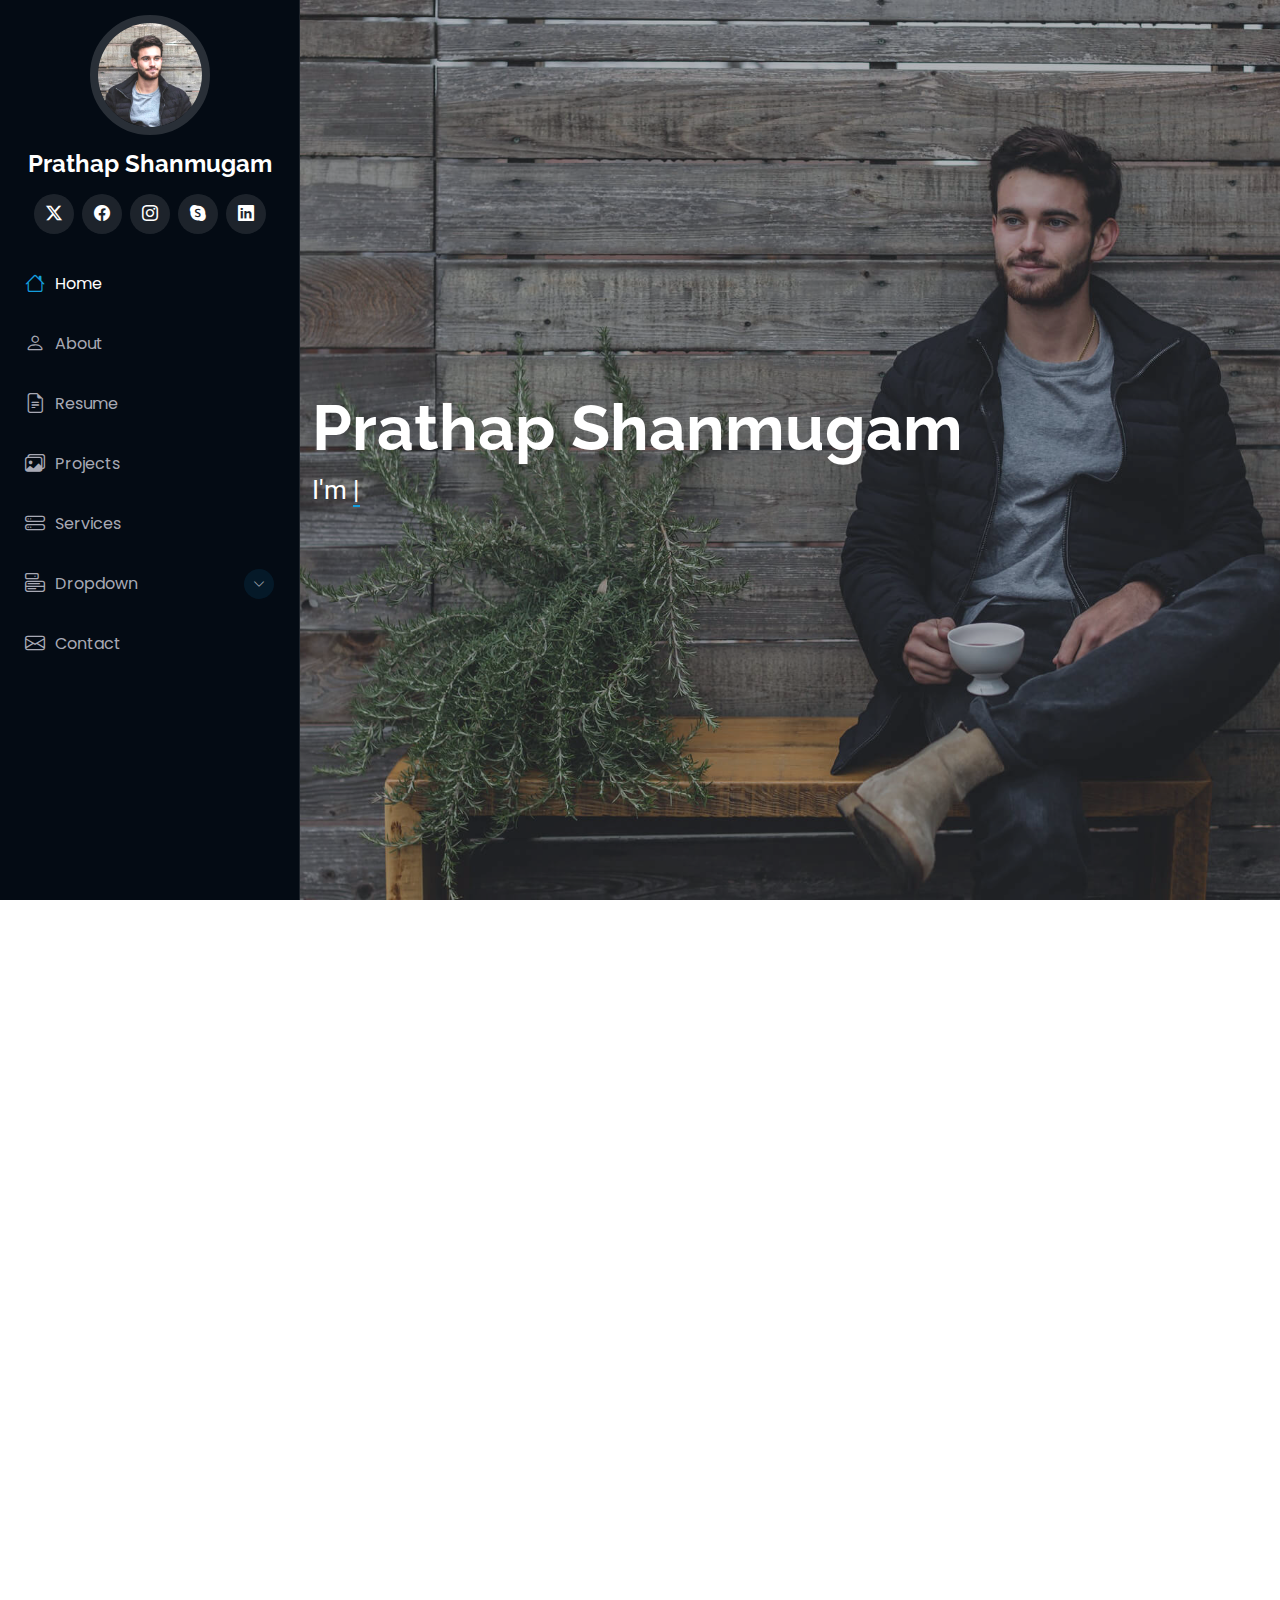
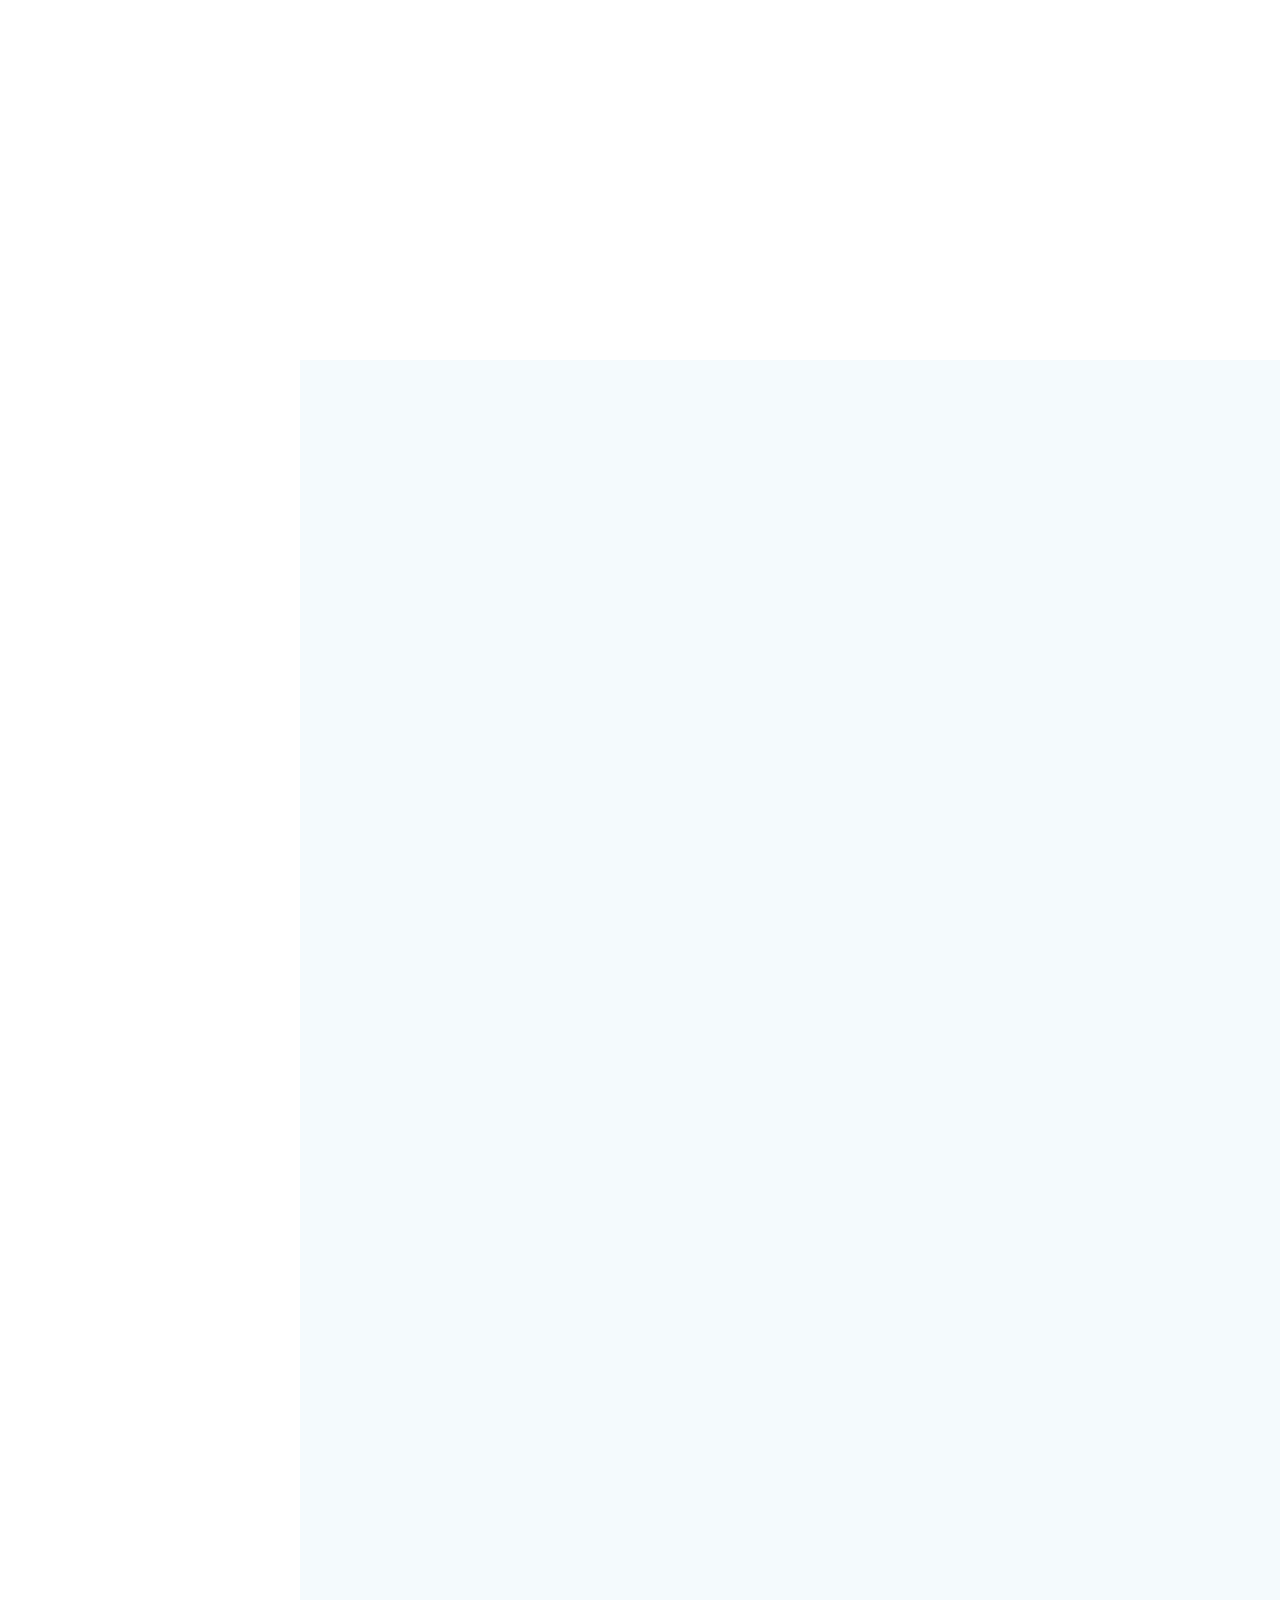
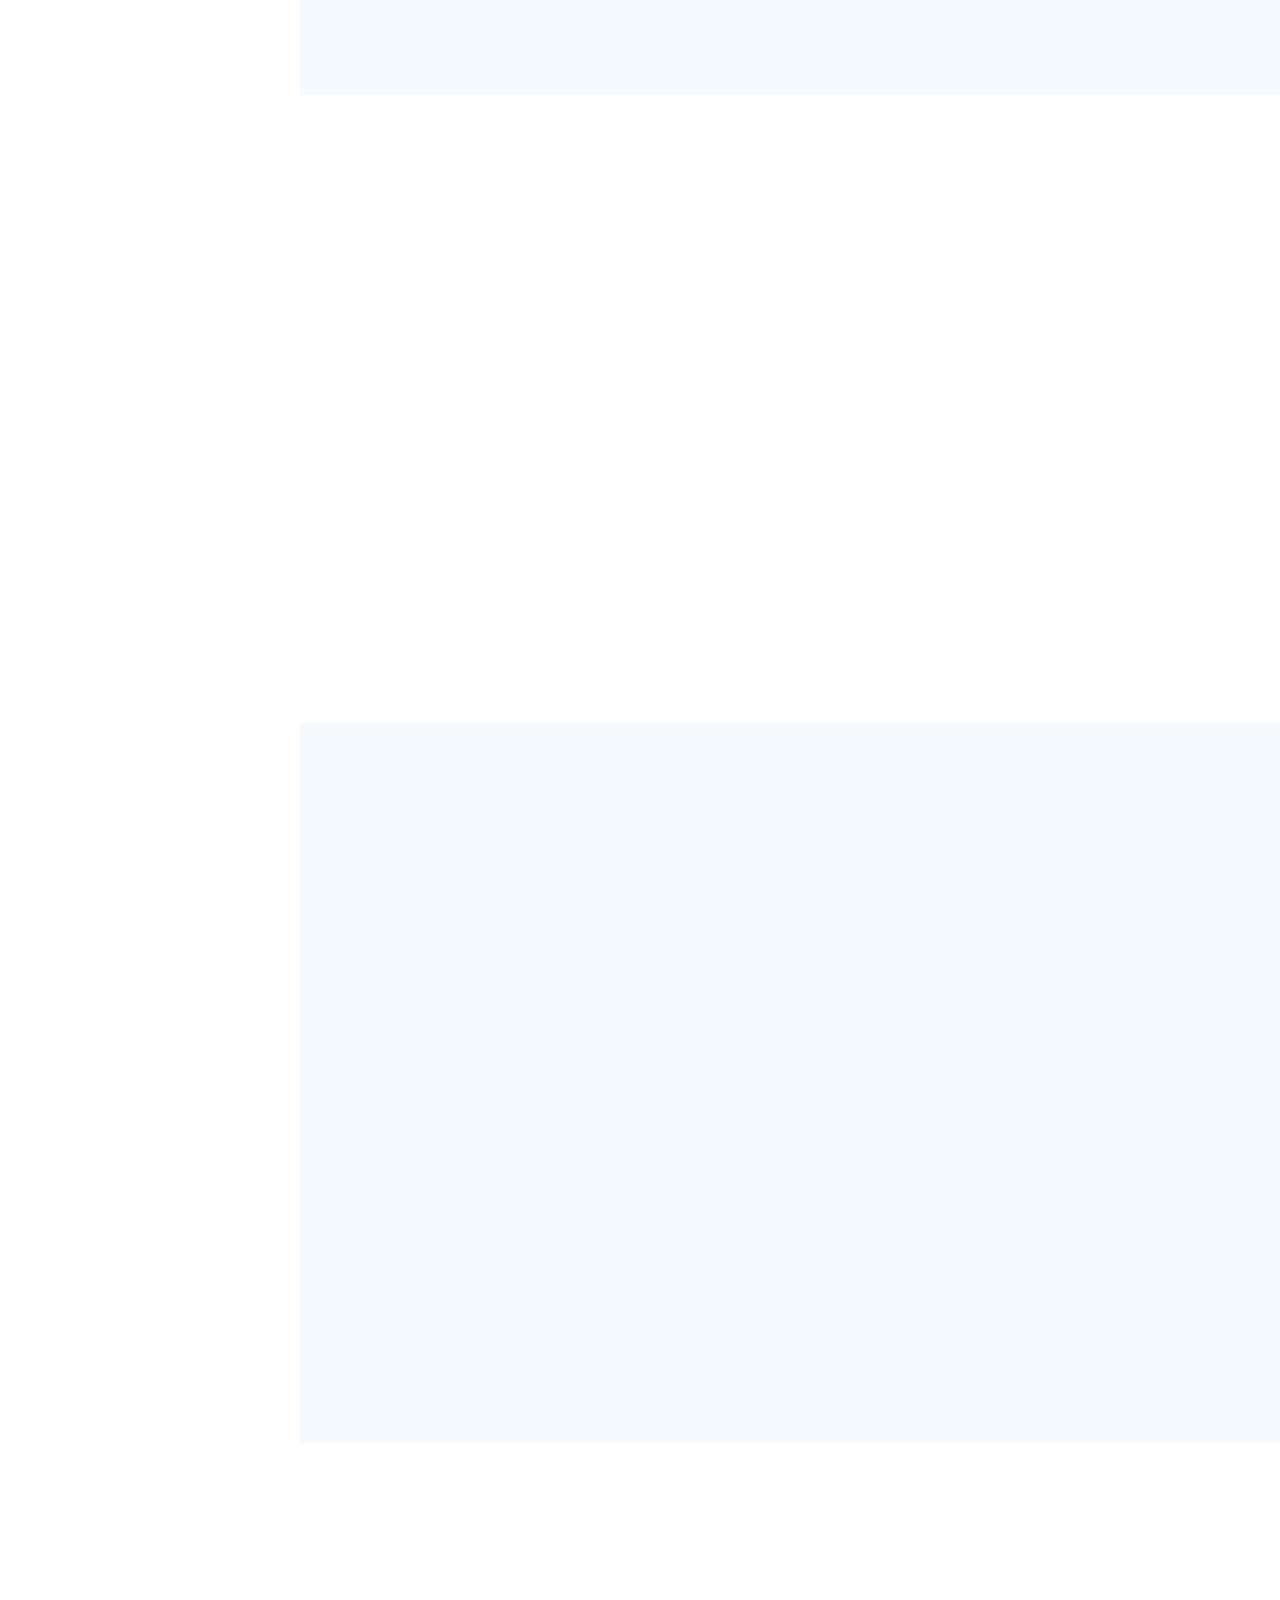
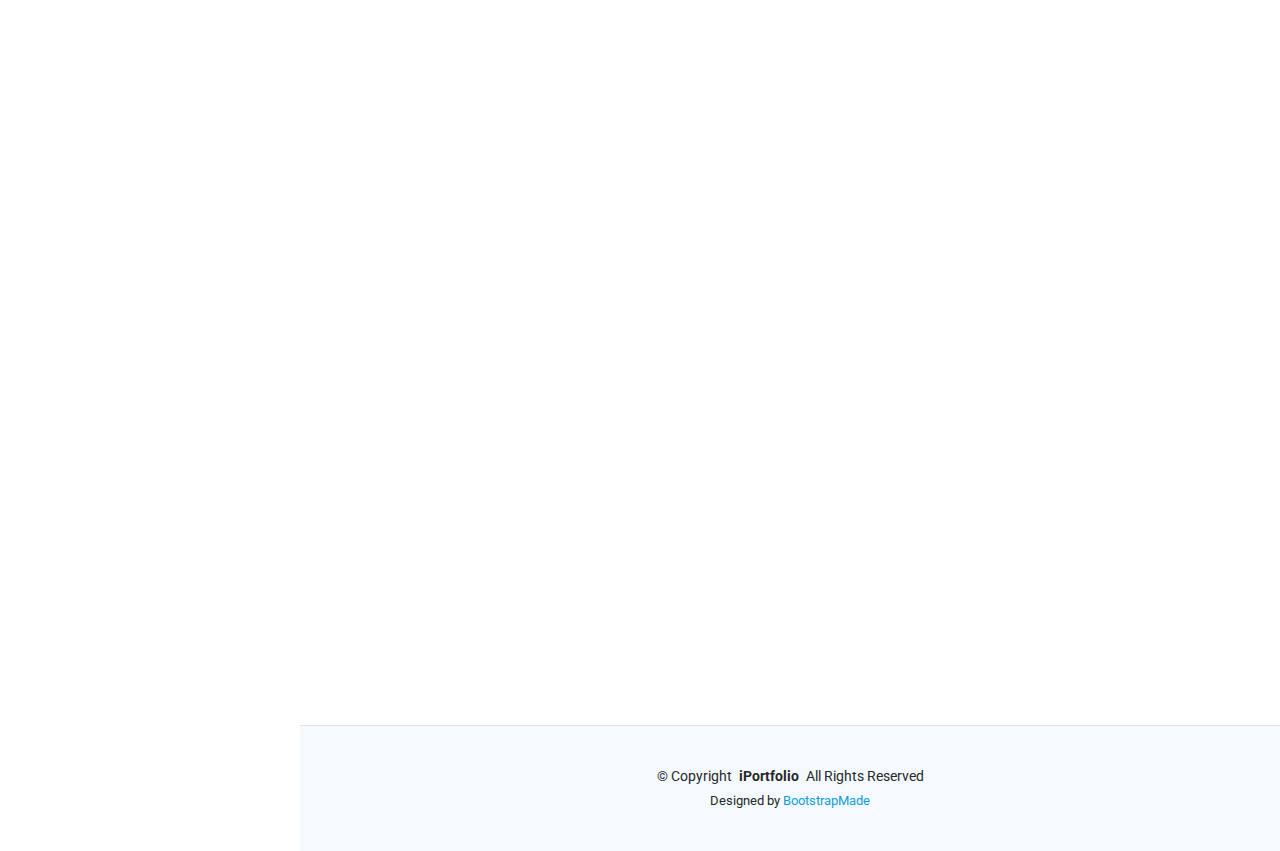
<file: index.html>
<!DOCTYPE html>
<html lang="en">

<head>
  <meta charset="utf-8">
  <meta content="width=device-width, initial-scale=1.0" name="viewport">
  <title>Pratha - iPortfolio</title>
  <meta content="" name="description">
  <meta content="" name="keywords">

  <!-- Favicons -->
  <link href="assets/img/favicon.png" rel="icon">
  <link href="assets/img/apple-touch-icon.png" rel="apple-touch-icon">

  <!-- Fonts -->
  <link href="https://fonts.googleapis.com" rel="preconnect">
  <link href="https://fonts.gstatic.com" rel="preconnect" crossorigin>
  <link href="https://fonts.googleapis.com/css2?family=Roboto:ital,wght@0,100;0,300;0,400;0,500;0,700;0,900;1,100;1,300;1,400;1,500;1,700;1,900&family=Poppins:ital,wght@0,100;0,200;0,300;0,400;0,500;0,600;0,700;0,800;0,900;1,100;1,200;1,300;1,400;1,500;1,600;1,700;1,800;1,900&family=Raleway:ital,wght@0,100;0,200;0,300;0,400;0,500;0,600;0,700;0,800;0,900;1,100;1,200;1,300;1,400;1,500;1,600;1,700;1,800;1,900&display=swap" rel="stylesheet">

  <!-- Vendor CSS Files -->
  <link href="assets/vendor/bootstrap/css/bootstrap.min.css" rel="stylesheet">
  <link href="assets/vendor/bootstrap-icons/bootstrap-icons.css" rel="stylesheet">
  <link href="assets/vendor/aos/aos.css" rel="stylesheet">
  <link href="assets/vendor/glightbox/css/glightbox.min.css" rel="stylesheet">
  <link href="assets/vendor/swiper/swiper-bundle.min.css" rel="stylesheet">

  <!-- Main CSS File -->
  <link href="assets/css/main.css" rel="stylesheet">

  <!-- =======================================================
  * Template Name: iPortfolio
  * Template URL: https://bootstrapmade.com/iportfolio-bootstrap-portfolio-websites-template/
  * Updated: Jun 29 2024 with Bootstrap v5.3.3
  * Author: BootstrapMade.com
  * License: https://bootstrapmade.com/license/
  ======================================================== -->
</head>

<body class="index-page">

  <header id="header" class="header dark-background d-flex flex-column">
    <i class="header-toggle d-xl-none bi bi-list"></i>

    <div class="profile-img">
      <img src="assets/img/my-profile-img.jpg" alt="" class="img-fluid rounded-circle">
    </div>

    <a href="index.html" class="logo d-flex align-items-center justify-content-center">
      <!-- Uncomment the line below if you also wish to use an image logo -->
      <!-- <img src="assets/img/logo.png" alt=""> -->
      <h1 class="sitename">Prathap Shanmugam</h1>
    </a>

    <div class="social-links text-center">
      <a href="#" class="twitter"><i class="bi bi-twitter-x"></i></a>
      <a href="#" class="facebook"><i class="bi bi-facebook"></i></a>
      <a href="#" class="instagram"><i class="bi bi-instagram"></i></a>
      <a href="#" class="google-plus"><i class="bi bi-skype"></i></a>
      <a href="#" class="linkedin"><i class="bi bi-linkedin"></i></a>
    </div>

    <nav id="navmenu" class="navmenu">
      <ul>
        <li><a href="#hero" class="active"><i class="bi bi-house navicon"></i>Home</a></li>
        <li><a href="#about"><i class="bi bi-person navicon"></i> About</a></li>
        <li><a href="#resume"><i class="bi bi-file-earmark-text navicon"></i> Resume</a></li>
        <li><a href="#portfolio"><i class="bi bi-images navicon"></i> Projects</a></li>
        <li><a href="#services"><i class="bi bi-hdd-stack navicon"></i> Services</a></li>
        <li class="dropdown"><a href="#"><i class="bi bi-menu-button navicon"></i> <span>Dropdown</span> <i class="bi bi-chevron-down toggle-dropdown"></i></a>
          <ul>
            <li><a href="#">Dropdown 1</a></li>
            <li class="dropdown"><a href="#"><span>Deep Dropdown</span> <i class="bi bi-chevron-down toggle-dropdown"></i></a>
              <ul>
                <li><a href="#">Deep Dropdown 1</a></li>
                <li><a href="#">Deep Dropdown 2</a></li>
                <li><a href="#">Deep Dropdown 3</a></li>
                <li><a href="#">Deep Dropdown 4</a></li>
                <li><a href="#">Deep Dropdown 5</a></li>
              </ul>
            </li>
            <li><a href="#">Dropdown 2</a></li>
            <li><a href="#">Dropdown 3</a></li>
            <li><a href="#">Dropdown 4</a></li>
          </ul>
        </li>
        <li><a href="#contact"><i class="bi bi-envelope navicon"></i> Contact</a></li>
      </ul>
    </nav>

  </header>

  <main class="main">

    <!-- Hero Section -->
    <section id="hero" class="hero section dark-background">

      <img src="assets/img/hero-bg.jpg" alt="" data-aos="fade-in" class="">

      <div class="container" data-aos="fade-up" data-aos-delay="100">
        <h2>Prathap Shanmugam</h2>
        <p>I'm <span class="typed" data-typed-items="AI Developer, AI Freelancer"> </span><span class="typed-cursor typed-cursor--blink" aria-hidden="true"></span><span class="typed-cursor typed-cursor--blink" aria-hidden="true"></span></p>
      </div>

    </section><!-- /Hero Section -->

    <!-- About Section -->
    <section id="about" class="about section">

      <!-- Section Title -->
      <div class="container section-title" data-aos="fade-up">
        <h2>About</h2>
        <p>Magnam dolores commodi suscipit. Necessitatibus eius consequatur ex aliquid fuga eum quidem. Sit sint consectetur velit. Quisquam quos quisquam cupiditate. Et nemo qui impedit suscipit alias ea. Quia fugiat sit in iste officiis commodi quidem hic quas.</p>
      </div><!-- End Section Title -->

      <div class="container" data-aos="fade-up" data-aos-delay="100">

        <div class="row gy-4 justify-content-center">
          <div class="col-lg-4">
            <img src="assets/img/my-profile-img.jpg" class="img-fluid" alt="">
          </div>
          <div class="col-lg-8 content">
            <h2>UI/UX Designer &amp; Web Developer.</h2>
            <p class="fst-italic py-3">
              Lorem ipsum dolor sit amet, consectetur adipiscing elit, sed do eiusmod tempor incididunt ut labore et dolore
              magna aliqua.
            </p>
            <div class="row">
              <div class="col-lg-6">
                <ul>
                  <li><i class="bi bi-chevron-right"></i> <strong>Birthday:</strong> <span>1 May 1995</span></li>
                  <li><i class="bi bi-chevron-right"></i> <strong>Website:</strong> <span>www.example.com</span></li>
                  <li><i class="bi bi-chevron-right"></i> <strong>Phone:</strong> <span>+123 456 7890</span></li>
                  <li><i class="bi bi-chevron-right"></i> <strong>City:</strong> <span>New York, USA</span></li>
                </ul>
              </div>
              <div class="col-lg-6">
                <ul>
                  <li><i class="bi bi-chevron-right"></i> <strong>Age:</strong> <span>30</span></li>
                  <li><i class="bi bi-chevron-right"></i> <strong>Degree:</strong> <span>Master</span></li>
                  <li><i class="bi bi-chevron-right"></i> <strong>Email:</strong> <span>email@example.com</span></li>
                  <li><i class="bi bi-chevron-right"></i> <strong>Freelance:</strong> <span>Available</span></li>
                </ul>
              </div>
            </div>
            <p class="py-3">
              Officiis eligendi itaque labore et dolorum mollitia officiis optio vero. Quisquam sunt adipisci omnis et ut. Nulla accusantium dolor incidunt officia tempore. Et eius omnis.
              Cupiditate ut dicta maxime officiis quidem quia. Sed et consectetur qui quia repellendus itaque neque.
            </p>
          </div>
        </div>

      </div>

    </section><!-- /About Section -->

    <!-- Stats Section -->
    <section id="stats" class="stats section">

      <div class="container" data-aos="fade-up" data-aos-delay="100">

        <div class="row gy-4">

          <div class="col-lg-3 col-md-6">
            <div class="stats-item">
              <i class="bi bi-emoji-smile"></i>
              <span data-purecounter-start="0" data-purecounter-end="232" data-purecounter-duration="1" class="purecounter"></span>
              <p><strong>Happy Clients</strong> <span>consequuntur quae</span></p>
            </div>
          </div><!-- End Stats Item -->

          <div class="col-lg-3 col-md-6">
            <div class="stats-item">
              <i class="bi bi-journal-richtext"></i>
              <span data-purecounter-start="0" data-purecounter-end="521" data-purecounter-duration="1" class="purecounter"></span>
              <p><strong>Projects</strong> <span>adipisci atque cum quia aut</span></p>
            </div>
          </div><!-- End Stats Item -->

          <div class="col-lg-3 col-md-6">
            <div class="stats-item">
              <i class="bi bi-headset"></i>
              <span data-purecounter-start="0" data-purecounter-end="1453" data-purecounter-duration="1" class="purecounter"></span>
              <p><strong>Hours Of Support</strong> <span>aut commodi quaerat</span></p>
            </div>
          </div><!-- End Stats Item -->

          <div class="col-lg-3 col-md-6">
            <div class="stats-item">
              <i class="bi bi-people"></i>
              <span data-purecounter-start="0" data-purecounter-end="32" data-purecounter-duration="1" class="purecounter"></span>
              <p><strong>Hard Workers</strong> <span>rerum asperiores dolor</span></p>
            </div>
          </div><!-- End Stats Item -->

        </div>

      </div>

    </section><!-- /Stats Section -->

    <!-- Skills Section -->
    <section id="skills" class="skills section light-background">

      <!-- Section Title -->
      <div class="container section-title" data-aos="fade-up">
        <h2>Skills</h2>
        <p>Necessitatibus eius consequatur ex aliquid fuga eum quidem sint consectetur velit</p>
      </div><!-- End Section Title -->

      <div class="container" data-aos="fade-up" data-aos-delay="100">

        <div class="row skills-content skills-animation">

          <div class="col-lg-6">

            <div class="progress">
              <span class="skill"><span>HTML</span> <i class="val">100%</i></span>
              <div class="progress-bar-wrap">
                <div class="progress-bar" role="progressbar" aria-valuenow="100" aria-valuemin="0" aria-valuemax="100"></div>
              </div>
            </div><!-- End Skills Item -->

            <div class="progress">
              <span class="skill"><span>CSS</span> <i class="val">90%</i></span>
              <div class="progress-bar-wrap">
                <div class="progress-bar" role="progressbar" aria-valuenow="90" aria-valuemin="0" aria-valuemax="100"></div>
              </div>
            </div><!-- End Skills Item -->

            <div class="progress">
              <span class="skill"><span>JavaScript</span> <i class="val">75%</i></span>
              <div class="progress-bar-wrap">
                <div class="progress-bar" role="progressbar" aria-valuenow="75" aria-valuemin="0" aria-valuemax="100"></div>
              </div>
            </div><!-- End Skills Item -->

          </div>

          <div class="col-lg-6">

            <div class="progress">
              <span class="skill"><span>PHP</span> <i class="val">80%</i></span>
              <div class="progress-bar-wrap">
                <div class="progress-bar" role="progressbar" aria-valuenow="80" aria-valuemin="0" aria-valuemax="100"></div>
              </div>
            </div><!-- End Skills Item -->

            <div class="progress">
              <span class="skill"><span>WordPress/CMS</span> <i class="val">90%</i></span>
              <div class="progress-bar-wrap">
                <div class="progress-bar" role="progressbar" aria-valuenow="90" aria-valuemin="0" aria-valuemax="100"></div>
              </div>
            </div><!-- End Skills Item -->

            <div class="progress">
              <span class="skill"><span>Photoshop</span> <i class="val">55%</i></span>
              <div class="progress-bar-wrap">
                <div class="progress-bar" role="progressbar" aria-valuenow="55" aria-valuemin="0" aria-valuemax="100"></div>
              </div>
            </div><!-- End Skills Item -->

          </div>

        </div>

      </div>

    </section><!-- /Skills Section -->

    <!-- Resume Section -->
    <section id="resume" class="resume section">

      <!-- Section Title -->
      <div class="container section-title" data-aos="fade-up">
        <h2>Resume</h2>
        <p>Magnam dolores commodi suscipit. Necessitatibus eius consequatur ex aliquid fuga eum quidem. Sit sint consectetur velit. Quisquam quos quisquam cupiditate. Et nemo qui impedit suscipit alias ea. Quia fugiat sit in iste officiis commodi quidem hic quas.</p>
      </div><!-- End Section Title -->

      <div class="container">

        <div class="row">

          <div class="col-lg-6" data-aos="fade-up" data-aos-delay="100">
            <h3 class="resume-title">Sumary</h3>

            <div class="resume-item pb-0">
              <h4>Brandon Johnson</h4>
              <p><em>Innovative and deadline-driven Graphic Designer with 3+ years of experience designing and developing user-centered digital/print marketing material from initial concept to final, polished deliverable.</em></p>
              <ul>
                <li>Portland par 127,Orlando, FL</li>
                <li>(123) 456-7891</li>
                <li>alice.barkley@example.com</li>
              </ul>
            </div><!-- Edn Resume Item -->

            <h3 class="resume-title">Education</h3>
            <div class="resume-item">
              <h4>Master of Fine Arts &amp; Graphic Design</h4>
              <h5>2015 - 2016</h5>
              <p><em>Rochester Institute of Technology, Rochester, NY</em></p>
              <p>Qui deserunt veniam. Et sed aliquam labore tempore sed quisquam iusto autem sit. Ea vero voluptatum qui ut dignissimos deleniti nerada porti sand markend</p>
            </div><!-- Edn Resume Item -->

            <div class="resume-item">
              <h4>Bachelor of Fine Arts &amp; Graphic Design</h4>
              <h5>2010 - 2014</h5>
              <p><em>Rochester Institute of Technology, Rochester, NY</em></p>
              <p>Quia nobis sequi est occaecati aut. Repudiandae et iusto quae reiciendis et quis Eius vel ratione eius unde vitae rerum voluptates asperiores voluptatem Earum molestiae consequatur neque etlon sader mart dila</p>
            </div><!-- Edn Resume Item -->

          </div>

          <div class="col-lg-6" data-aos="fade-up" data-aos-delay="200">
            <h3 class="resume-title">Professional Experience</h3>
            <div class="resume-item">
              <h4>Senior graphic design specialist</h4>
              <h5>2019 - Present</h5>
              <p><em>Experion, New York, NY </em></p>
              <ul>
                <li>Lead in the design, development, and implementation of the graphic, layout, and production communication materials</li>
                <li>Delegate tasks to the 7 members of the design team and provide counsel on all aspects of the project. </li>
                <li>Supervise the assessment of all graphic materials in order to ensure quality and accuracy of the design</li>
                <li>Oversee the efficient use of production project budgets ranging from $2,000 - $25,000</li>
              </ul>
            </div><!-- Edn Resume Item -->

            <div class="resume-item">
              <h4>Graphic design specialist</h4>
              <h5>2017 - 2018</h5>
              <p><em>Stepping Stone Advertising, New York, NY</em></p>
              <ul>
                <li>Developed numerous marketing programs (logos, brochures,infographics, presentations, and advertisements).</li>
                <li>Managed up to 5 projects or tasks at a given time while under pressure</li>
                <li>Recommended and consulted with clients on the most appropriate graphic design</li>
                <li>Created 4+ design presentations and proposals a month for clients and account managers</li>
              </ul>
            </div><!-- Edn Resume Item -->

          </div>

        </div>

      </div>

    </section><!-- /Resume Section -->

    <!-- Portfolio Section -->
    <section id="portfolio" class="portfolio section light-background">

      <!-- Section Title -->
      <div class="container section-title" data-aos="fade-up">
        <h2>Portfolio</h2>
        <p>Magnam dolores commodi suscipit. Necessitatibus eius consequatur ex aliquid fuga eum quidem. Sit sint consectetur velit. Quisquam quos quisquam cupiditate. Et nemo qui impedit suscipit alias ea. Quia fugiat sit in iste officiis commodi quidem hic quas.</p>
      </div><!-- End Section Title -->

      <div class="container">

        <div class="isotope-layout" data-default-filter="*" data-layout="masonry" data-sort="original-order">

          <ul class="portfolio-filters isotope-filters" data-aos="fade-up" data-aos-delay="100">
            <li data-filter="*" class="filter-active">All</li>
            <li data-filter=".filter-app">App</li>
            <li data-filter=".filter-product">Product</li>
            <li data-filter=".filter-branding">Branding</li>
            <li data-filter=".filter-books">Books</li>
          </ul><!-- End Portfolio Filters -->

          <div class="row gy-4 isotope-container" data-aos="fade-up" data-aos-delay="200">

            <div class="col-lg-4 col-md-6 portfolio-item isotope-item filter-app">
              <div class="portfolio-content h-100">
                <img src="assets/img/portfolio/app-1.jpg" class="img-fluid" alt="">
                <div class="portfolio-info">
                  <h4>App 1</h4>
                  <p>Lorem ipsum, dolor sit amet consectetur</p>
                  <a href="assets/img/portfolio/app-1.jpg" title="App 1" data-gallery="portfolio-gallery-app" class="glightbox preview-link"><i class="bi bi-zoom-in"></i></a>
                  <a href="portfolio-details.html" title="More Details" class="details-link"><i class="bi bi-link-45deg"></i></a>
                </div>
              </div>
            </div><!-- End Portfolio Item -->

            <div class="col-lg-4 col-md-6 portfolio-item isotope-item filter-product">
              <div class="portfolio-content h-100">
                <img src="assets/img/portfolio/product-1.jpg" class="img-fluid" alt="">
                <div class="portfolio-info">
                  <h4>Product 1</h4>
                  <p>Lorem ipsum, dolor sit amet consectetur</p>
                  <a href="assets/img/portfolio/product-1.jpg" title="Product 1" data-gallery="portfolio-gallery-product" class="glightbox preview-link"><i class="bi bi-zoom-in"></i></a>
                  <a href="portfolio-details.html" title="More Details" class="details-link"><i class="bi bi-link-45deg"></i></a>
                </div>
              </div>
            </div><!-- End Portfolio Item -->

            <div class="col-lg-4 col-md-6 portfolio-item isotope-item filter-branding">
              <div class="portfolio-content h-100">
                <img src="assets/img/portfolio/branding-1.jpg" class="img-fluid" alt="">
                <div class="portfolio-info">
                  <h4>Branding 1</h4>
                  <p>Lorem ipsum, dolor sit amet consectetur</p>
                  <a href="assets/img/portfolio/branding-1.jpg" title="Branding 1" data-gallery="portfolio-gallery-branding" class="glightbox preview-link"><i class="bi bi-zoom-in"></i></a>
                  <a href="portfolio-details.html" title="More Details" class="details-link"><i class="bi bi-link-45deg"></i></a>
                </div>
              </div>
            </div><!-- End Portfolio Item -->

            <div class="col-lg-4 col-md-6 portfolio-item isotope-item filter-books">
              <div class="portfolio-content h-100">
                <img src="assets/img/portfolio/books-1.jpg" class="img-fluid" alt="">
                <div class="portfolio-info">
                  <h4>Books 1</h4>
                  <p>Lorem ipsum, dolor sit amet consectetur</p>
                  <a href="assets/img/portfolio/books-1.jpg" title="Branding 1" data-gallery="portfolio-gallery-book" class="glightbox preview-link"><i class="bi bi-zoom-in"></i></a>
                  <a href="portfolio-details.html" title="More Details" class="details-link"><i class="bi bi-link-45deg"></i></a>
                </div>
              </div>
            </div><!-- End Portfolio Item -->

            <div class="col-lg-4 col-md-6 portfolio-item isotope-item filter-app">
              <div class="portfolio-content h-100">
                <img src="assets/img/portfolio/app-2.jpg" class="img-fluid" alt="">
                <div class="portfolio-info">
                  <h4>App 2</h4>
                  <p>Lorem ipsum, dolor sit amet consectetur</p>
                  <a href="assets/img/portfolio/app-2.jpg" title="App 2" data-gallery="portfolio-gallery-app" class="glightbox preview-link"><i class="bi bi-zoom-in"></i></a>
                  <a href="portfolio-details.html" title="More Details" class="details-link"><i class="bi bi-link-45deg"></i></a>
                </div>
              </div>
            </div><!-- End Portfolio Item -->

            <div class="col-lg-4 col-md-6 portfolio-item isotope-item filter-product">
              <div class="portfolio-content h-100">
                <img src="assets/img/portfolio/product-2.jpg" class="img-fluid" alt="">
                <div class="portfolio-info">
                  <h4>Product 2</h4>
                  <p>Lorem ipsum, dolor sit amet consectetur</p>
                  <a href="assets/img/portfolio/product-2.jpg" title="Product 2" data-gallery="portfolio-gallery-product" class="glightbox preview-link"><i class="bi bi-zoom-in"></i></a>
                  <a href="portfolio-details.html" title="More Details" class="details-link"><i class="bi bi-link-45deg"></i></a>
                </div>
              </div>
            </div><!-- End Portfolio Item -->

            <div class="col-lg-4 col-md-6 portfolio-item isotope-item filter-branding">
              <div class="portfolio-content h-100">
                <img src="assets/img/portfolio/branding-2.jpg" class="img-fluid" alt="">
                <div class="portfolio-info">
                  <h4>Branding 2</h4>
                  <p>Lorem ipsum, dolor sit amet consectetur</p>
                  <a href="assets/img/portfolio/branding-2.jpg" title="Branding 2" data-gallery="portfolio-gallery-branding" class="glightbox preview-link"><i class="bi bi-zoom-in"></i></a>
                  <a href="portfolio-details.html" title="More Details" class="details-link"><i class="bi bi-link-45deg"></i></a>
                </div>
              </div>
            </div><!-- End Portfolio Item -->

            <div class="col-lg-4 col-md-6 portfolio-item isotope-item filter-books">
              <div class="portfolio-content h-100">
                <img src="assets/img/portfolio/books-2.jpg" class="img-fluid" alt="">
                <div class="portfolio-info">
                  <h4>Books 2</h4>
                  <p>Lorem ipsum, dolor sit amet consectetur</p>
                  <a href="assets/img/portfolio/books-2.jpg" title="Branding 2" data-gallery="portfolio-gallery-book" class="glightbox preview-link"><i class="bi bi-zoom-in"></i></a>
                  <a href="portfolio-details.html" title="More Details" class="details-link"><i class="bi bi-link-45deg"></i></a>
                </div>
              </div>
            </div><!-- End Portfolio Item -->

            <div class="col-lg-4 col-md-6 portfolio-item isotope-item filter-app">
              <div class="portfolio-content h-100">
                <img src="assets/img/portfolio/app-3.jpg" class="img-fluid" alt="">
                <div class="portfolio-info">
                  <h4>App 3</h4>
                  <p>Lorem ipsum, dolor sit amet consectetur</p>
                  <a href="assets/img/portfolio/app-3.jpg" title="App 3" data-gallery="portfolio-gallery-app" class="glightbox preview-link"><i class="bi bi-zoom-in"></i></a>
                  <a href="portfolio-details.html" title="More Details" class="details-link"><i class="bi bi-link-45deg"></i></a>
                </div>
              </div>
            </div><!-- End Portfolio Item -->

            <div class="col-lg-4 col-md-6 portfolio-item isotope-item filter-product">
              <div class="portfolio-content h-100">
                <img src="assets/img/portfolio/product-3.jpg" class="img-fluid" alt="">
                <div class="portfolio-info">
                  <h4>Product 3</h4>
                  <p>Lorem ipsum, dolor sit amet consectetur</p>
                  <a href="assets/img/portfolio/product-3.jpg" title="Product 3" data-gallery="portfolio-gallery-product" class="glightbox preview-link"><i class="bi bi-zoom-in"></i></a>
                  <a href="portfolio-details.html" title="More Details" class="details-link"><i class="bi bi-link-45deg"></i></a>
                </div>
              </div>
            </div><!-- End Portfolio Item -->

            <div class="col-lg-4 col-md-6 portfolio-item isotope-item filter-branding">
              <div class="portfolio-content h-100">
                <img src="assets/img/portfolio/branding-3.jpg" class="img-fluid" alt="">
                <div class="portfolio-info">
                  <h4>Branding 3</h4>
                  <p>Lorem ipsum, dolor sit amet consectetur</p>
                  <a href="assets/img/portfolio/branding-3.jpg" title="Branding 2" data-gallery="portfolio-gallery-branding" class="glightbox preview-link"><i class="bi bi-zoom-in"></i></a>
                  <a href="portfolio-details.html" title="More Details" class="details-link"><i class="bi bi-link-45deg"></i></a>
                </div>
              </div>
            </div><!-- End Portfolio Item -->

            <div class="col-lg-4 col-md-6 portfolio-item isotope-item filter-books">
              <div class="portfolio-content h-100">
                <img src="assets/img/portfolio/books-3.jpg" class="img-fluid" alt="">
                <div class="portfolio-info">
                  <h4>Books 3</h4>
                  <p>Lorem ipsum, dolor sit amet consectetur</p>
                  <a href="assets/img/portfolio/books-3.jpg" title="Branding 3" data-gallery="portfolio-gallery-book" class="glightbox preview-link"><i class="bi bi-zoom-in"></i></a>
                  <a href="portfolio-details.html" title="More Details" class="details-link"><i class="bi bi-link-45deg"></i></a>
                </div>
              </div>
            </div><!-- End Portfolio Item -->

          </div><!-- End Portfolio Container -->

        </div>

      </div>

    </section><!-- /Portfolio Section -->

    <!-- Services Section -->
    <section id="services" class="services section">

      <!-- Section Title -->
      <div class="container section-title" data-aos="fade-up">
        <h2>Services</h2>
        <p>Magnam dolores commodi suscipit. Necessitatibus eius consequatur ex aliquid fuga eum quidem. Sit sint consectetur velit. Quisquam quos quisquam cupiditate. Et nemo qui impedit suscipit alias ea. Quia fugiat sit in iste officiis commodi quidem hic quas.</p>
      </div><!-- End Section Title -->

      <div class="container">

        <div class="row gy-4">

          <div class="col-lg-4 col-md-6 service-item d-flex" data-aos="fade-up" data-aos-delay="100">
            <div class="icon flex-shrink-0"><i class="bi bi-briefcase"></i></div>
            <div>
              <h4 class="title"><a href="service-details.html" class="stretched-link">Lorem Ipsum</a></h4>
              <p class="description">Voluptatum deleniti atque corrupti quos dolores et quas molestias excepturi sint occaecati cupiditate non provident</p>
            </div>
          </div>
          <!-- End Service Item -->

          <div class="col-lg-4 col-md-6 service-item d-flex" data-aos="fade-up" data-aos-delay="200">
            <div class="icon flex-shrink-0"><i class="bi bi-card-checklist"></i></div>
            <div>
              <h4 class="title"><a href="service-details.html" class="stretched-link">Dolor Sitema</a></h4>
              <p class="description">Minim veniam, quis nostrud exercitation ullamco laboris nisi ut aliquip ex ea commodo consequat tarad limino ata</p>
            </div>
          </div><!-- End Service Item -->

          <div class="col-lg-4 col-md-6 service-item d-flex" data-aos="fade-up" data-aos-delay="300">
            <div class="icon flex-shrink-0"><i class="bi bi-bar-chart"></i></div>
            <div>
              <h4 class="title"><a href="service-details.html" class="stretched-link">Sed ut perspiciatis</a></h4>
              <p class="description">Duis aute irure dolor in reprehenderit in voluptate velit esse cillum dolore eu fugiat nulla pariatur</p>
            </div>
          </div><!-- End Service Item -->

          <div class="col-lg-4 col-md-6 service-item d-flex" data-aos="fade-up" data-aos-delay="400">
            <div class="icon flex-shrink-0"><i class="bi bi-binoculars"></i></div>
            <div>
              <h4 class="title"><a href="service-details.html" class="stretched-link">Magni Dolores</a></h4>
              <p class="description">Excepteur sint occaecat cupidatat non proident, sunt in culpa qui officia deserunt mollit anim id est laborum</p>
            </div>
          </div><!-- End Service Item -->

          <div class="col-lg-4 col-md-6 service-item d-flex" data-aos="fade-up" data-aos-delay="500">
            <div class="icon flex-shrink-0"><i class="bi bi-brightness-high"></i></div>
            <div>
              <h4 class="title"><a href="service-details.html" class="stretched-link">Nemo Enim</a></h4>
              <p class="description">At vero eos et accusamus et iusto odio dignissimos ducimus qui blanditiis praesentium voluptatum deleniti atque</p>
            </div>
          </div><!-- End Service Item -->

          <div class="col-lg-4 col-md-6 service-item d-flex" data-aos="fade-up" data-aos-delay="600">
            <div class="icon flex-shrink-0"><i class="bi bi-calendar4-week"></i></div>
            <div>
              <h4 class="title"><a href="service-details.html" class="stretched-link">Eiusmod Tempor</a></h4>
              <p class="description">Et harum quidem rerum facilis est et expedita distinctio. Nam libero tempore, cum soluta nobis est eligendi</p>
            </div>
          </div><!-- End Service Item -->

        </div>

      </div>

    </section><!-- /Services Section -->

    <!-- Testimonials Section -->
    <section id="testimonials" class="testimonials section light-background">

      <!-- Section Title -->
      <div class="container section-title" data-aos="fade-up">
        <h2>Testimonials</h2>
        <p>Necessitatibus eius consequatur ex aliquid fuga eum quidem sint consectetur velit</p>
      </div><!-- End Section Title -->

      <div class="container" data-aos="fade-up" data-aos-delay="100">

        <div class="swiper init-swiper">
          <script type="application/json" class="swiper-config">
            {
              "loop": true,
              "speed": 600,
              "autoplay": {
                "delay": 5000
              },
              "slidesPerView": "auto",
              "pagination": {
                "el": ".swiper-pagination",
                "type": "bullets",
                "clickable": true
              },
              "breakpoints": {
                "320": {
                  "slidesPerView": 1,
                  "spaceBetween": 40
                },
                "1200": {
                  "slidesPerView": 3,
                  "spaceBetween": 1
                }
              }
            }
          </script>
          <div class="swiper-wrapper">

            <div class="swiper-slide">
              <div class="testimonial-item">
                <p>
                  <i class="bi bi-quote quote-icon-left"></i>
                  <span>Proin iaculis purus consequat sem cure digni ssim donec porttitora entum suscipit rhoncus. Accusantium quam, ultricies eget id, aliquam eget nibh et. Maecen aliquam, risus at semper.</span>
                  <i class="bi bi-quote quote-icon-right"></i>
                </p>
                <img src="assets/img/testimonials/testimonials-1.jpg" class="testimonial-img" alt="">
                <h3>Saul Goodman</h3>
                <h4>Ceo &amp; Founder</h4>
              </div>
            </div><!-- End testimonial item -->

            <div class="swiper-slide">
              <div class="testimonial-item">
                <p>
                  <i class="bi bi-quote quote-icon-left"></i>
                  <span>Export tempor illum tamen malis malis eram quae irure esse labore quem cillum quid malis quorum velit fore eram velit sunt aliqua noster fugiat irure amet legam anim culpa.</span>
                  <i class="bi bi-quote quote-icon-right"></i>
                </p>
                <img src="assets/img/testimonials/testimonials-2.jpg" class="testimonial-img" alt="">
                <h3>Sara Wilsson</h3>
                <h4>Designer</h4>
              </div>
            </div><!-- End testimonial item -->

            <div class="swiper-slide">
              <div class="testimonial-item">
                <p>
                  <i class="bi bi-quote quote-icon-left"></i>
                  <span>Enim nisi quem export duis labore cillum quae magna enim sint quorum nulla quem veniam duis minim tempor labore quem eram duis noster aute amet eram fore quis sint minim.</span>
                  <i class="bi bi-quote quote-icon-right"></i>
                </p>
                <img src="assets/img/testimonials/testimonials-3.jpg" class="testimonial-img" alt="">
                <h3>Jena Karlis</h3>
                <h4>Store Owner</h4>
              </div>
            </div><!-- End testimonial item -->

            <div class="swiper-slide">
              <div class="testimonial-item">
                <p>
                  <i class="bi bi-quote quote-icon-left"></i>
                  <span>Fugiat enim eram quae cillum dolore dolor amet nulla culpa multos export minim fugiat dolor enim duis veniam ipsum anim magna sunt elit fore quem dolore labore illum veniam.</span>
                  <i class="bi bi-quote quote-icon-right"></i>
                </p>
                <img src="assets/img/testimonials/testimonials-4.jpg" class="testimonial-img" alt="">
                <h3>Matt Brandon</h3>
                <h4>Freelancer</h4>
              </div>
            </div><!-- End testimonial item -->

            <div class="swiper-slide">
              <div class="testimonial-item">
                <p>
                  <i class="bi bi-quote quote-icon-left"></i>
                  <span>Quis quorum aliqua sint quem legam fore sunt eram irure aliqua veniam tempor noster veniam sunt culpa nulla illum cillum fugiat legam esse veniam culpa fore nisi cillum quid.</span>
                  <i class="bi bi-quote quote-icon-right"></i>
                </p>
                <img src="assets/img/testimonials/testimonials-5.jpg" class="testimonial-img" alt="">
                <h3>John Larson</h3>
                <h4>Entrepreneur</h4>
              </div>
            </div><!-- End testimonial item -->

          </div>
          <div class="swiper-pagination"></div>
        </div>

      </div>

    </section><!-- /Testimonials Section -->

    <!-- Contact Section -->
    <section id="contact" class="contact section">

      <!-- Section Title -->
      <div class="container section-title" data-aos="fade-up">
        <h2>Contact</h2>
        <p>Necessitatibus eius consequatur ex aliquid fuga eum quidem sint consectetur velit</p>
      </div><!-- End Section Title -->

      <div class="container" data-aos="fade-up" data-aos-delay="100">

        <div class="row gy-4">

          <div class="col-lg-5">

            <div class="info-wrap">
              <div class="info-item d-flex" data-aos="fade-up" data-aos-delay="200">
                <i class="bi bi-geo-alt flex-shrink-0"></i>
                <div>
                  <h3>Address</h3>
                  <p>A108 Adam Street, New York, NY 535022</p>
                </div>
              </div><!-- End Info Item -->

              <div class="info-item d-flex" data-aos="fade-up" data-aos-delay="300">
                <i class="bi bi-telephone flex-shrink-0"></i>
                <div>
                  <h3>Call Us</h3>
                  <p>+1 5589 55488 55</p>
                </div>
              </div><!-- End Info Item -->

              <div class="info-item d-flex" data-aos="fade-up" data-aos-delay="400">
                <i class="bi bi-envelope flex-shrink-0"></i>
                <div>
                  <h3>Email Us</h3>
                  <p>info@example.com</p>
                </div>
              </div><!-- End Info Item -->

              <iframe src="https://www.google.com/maps/embed?pb=!1m14!1m8!1m3!1d48389.78314118045!2d-74.006138!3d40.710059!3m2!1i1024!2i768!4f13.1!3m3!1m2!1s0x89c25a22a3bda30d%3A0xb89d1fe6bc499443!2sDowntown%20Conference%20Center!5e0!3m2!1sen!2sus!4v1676961268712!5m2!1sen!2sus" frameborder="0" style="border:0; width: 100%; height: 270px;" allowfullscreen="" loading="lazy" referrerpolicy="no-referrer-when-downgrade"></iframe>
            </div>
          </div>

          <div class="col-lg-7">
            <form action="forms/contact.php" method="post" class="php-email-form" data-aos="fade-up" data-aos-delay="200">
              <div class="row gy-4">

                <div class="col-md-6">
                  <label for="name-field" class="pb-2">Your Name</label>
                  <input type="text" name="name" id="name-field" class="form-control" required="">
                </div>

                <div class="col-md-6">
                  <label for="email-field" class="pb-2">Your Email</label>
                  <input type="email" class="form-control" name="email" id="email-field" required="">
                </div>

                <div class="col-md-12">
                  <label for="subject-field" class="pb-2">Subject</label>
                  <input type="text" class="form-control" name="subject" id="subject-field" required="">
                </div>

                <div class="col-md-12">
                  <label for="message-field" class="pb-2">Message</label>
                  <textarea class="form-control" name="message" rows="10" id="message-field" required=""></textarea>
                </div>

                <div class="col-md-12 text-center">
                  <div class="loading">Loading</div>
                  <div class="error-message"></div>
                  <div class="sent-message">Your message has been sent. Thank you!</div>

                  <button type="submit">Send Message</button>
                </div>

              </div>
            </form>
          </div><!-- End Contact Form -->

        </div>

      </div>

    </section><!-- /Contact Section -->

  </main>

  <footer id="footer" class="footer position-relative light-background">

    <div class="container">
      <div class="copyright text-center ">
        <p>© <span>Copyright</span> <strong class="px-1 sitename">iPortfolio</strong> <span>All Rights Reserved</span></p>
      </div>
      <div class="credits">
        <!-- All the links in the footer should remain intact. -->
        <!-- You can delete the links only if you've purchased the pro version. -->
        <!-- Licensing information: https://bootstrapmade.com/license/ -->
        <!-- Purchase the pro version with working PHP/AJAX contact form: [buy-url] -->
        Designed by <a href="https://bootstrapmade.com/">BootstrapMade</a>
      </div>
    </div>

  </footer>

  <!-- Scroll Top -->
  <a href="#" id="scroll-top" class="scroll-top d-flex align-items-center justify-content-center"><i class="bi bi-arrow-up-short"></i></a>

  <!-- Preloader -->
  <div id="preloader"></div>

  <!-- Vendor JS Files -->
  <script src="assets/vendor/bootstrap/js/bootstrap.bundle.min.js"></script>
  <script src="assets/vendor/php-email-form/validate.js"></script>
  <script src="assets/vendor/aos/aos.js"></script>
  <script src="assets/vendor/typed.js/typed.umd.js"></script>
  <script src="assets/vendor/purecounter/purecounter_vanilla.js"></script>
  <script src="assets/vendor/waypoints/noframework.waypoints.js"></script>
  <script src="assets/vendor/glightbox/js/glightbox.min.js"></script>
  <script src="assets/vendor/imagesloaded/imagesloaded.pkgd.min.js"></script>
  <script src="assets/vendor/isotope-layout/isotope.pkgd.min.js"></script>
  <script src="assets/vendor/swiper/swiper-bundle.min.js"></script>

  <!-- Main JS File -->
  <script src="assets/js/main.js"></script>

</body>

</html>
</file>
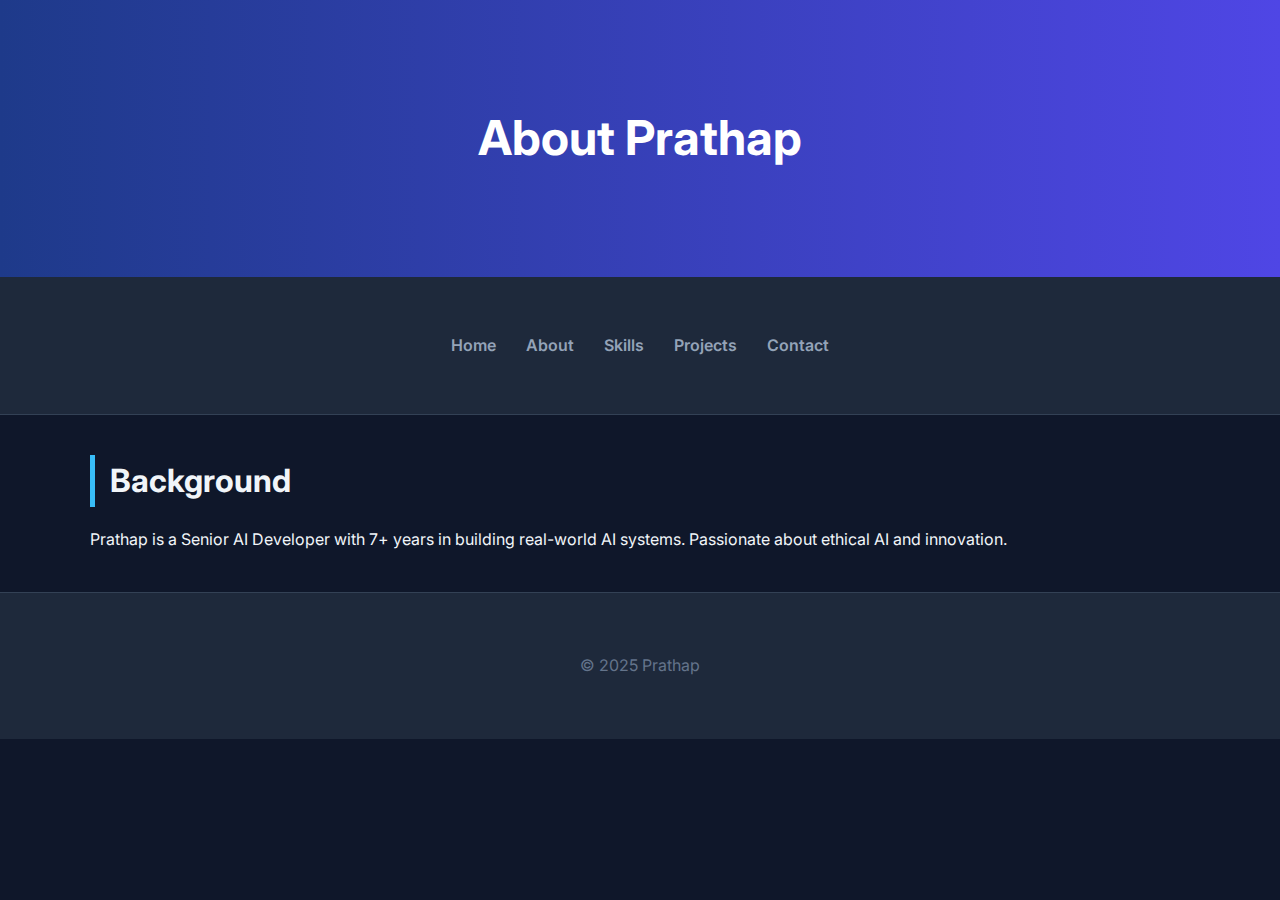
<file: about.html>
<!-- about.html -->
<!DOCTYPE html>
<html lang="en">
<head>
  <meta charset="UTF-8" />
  <meta name="viewport" content="width=device-width, initial-scale=1.0"/>
  <title>About | Prathap</title>
  <link rel="stylesheet" href="css/style.css" />
</head>
<body>
  <header><div class="container"><h1>About Prathap</h1></div></header>

  <nav>
    <div class="container">
      <a href="index.html">Home</a>
      <a href="about.html">About</a>
      <a href="skills.html">Skills</a>
      <a href="projects.html">Projects</a>
      <a href="contact.html">Contact</a>
    </div>
  </nav>

  <main class="container">
    <h2>Background</h2>
    <p>Prathap is a Senior AI Developer with 7+ years in building real-world AI systems. Passionate about ethical AI and innovation.</p>
  </main>

  <footer><div class="container"><p>&copy; 2025 Prathap</p></div></footer>
</body>
</html>
</file>
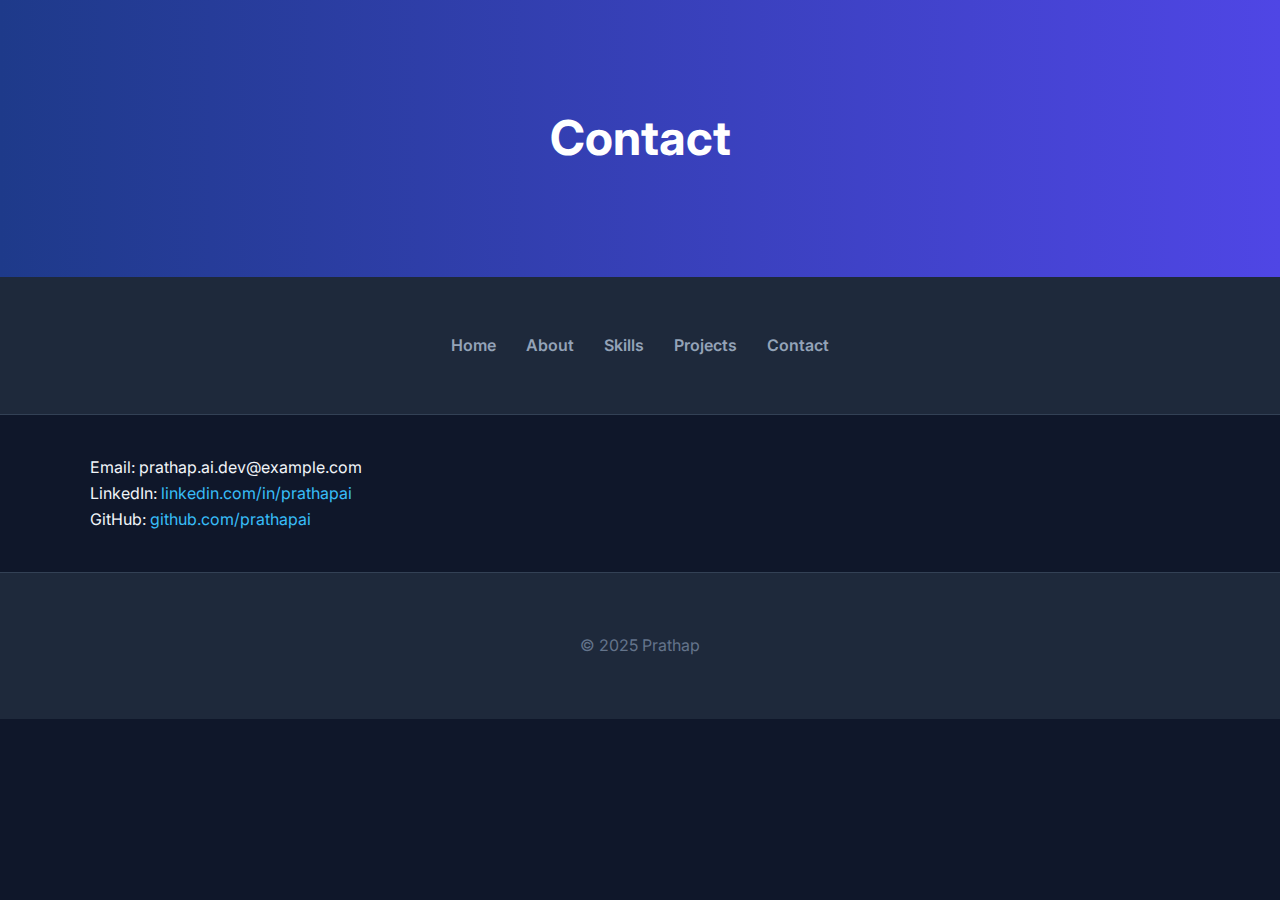
<file: contact.html>
<!-- contact.html -->
<!DOCTYPE html>
<html lang="en">
<head>
  <meta charset="UTF-8" />
  <meta name="viewport" content="width=device-width, initial-scale=1.0"/>
  <title>Contact | Prathap</title>
  <link rel="stylesheet" href="css/style.css" />
</head>
<body>
  <header><div class="container"><h1>Contact</h1></div></header>

  <nav>
    <div class="container">
      <a href="index.html">Home</a>
      <a href="about.html">About</a>
      <a href="skills.html">Skills</a>
      <a href="projects.html">Projects</a>
      <a href="contact.html">Contact</a>
    </div>
  </nav>

  <main class="container">
    <p>Email: prathap.ai.dev@example.com</p>
    <p>LinkedIn: <a href="https://linkedin.com/in/prathapai">linkedin.com/in/prathapai</a></p>
    <p>GitHub: <a href="https://github.com/prathapai">github.com/prathapai</a></p>
  </main>

  <footer><div class="container"><p>&copy; 2025 Prathap</p></div></footer>
</body>
</html>
</file>
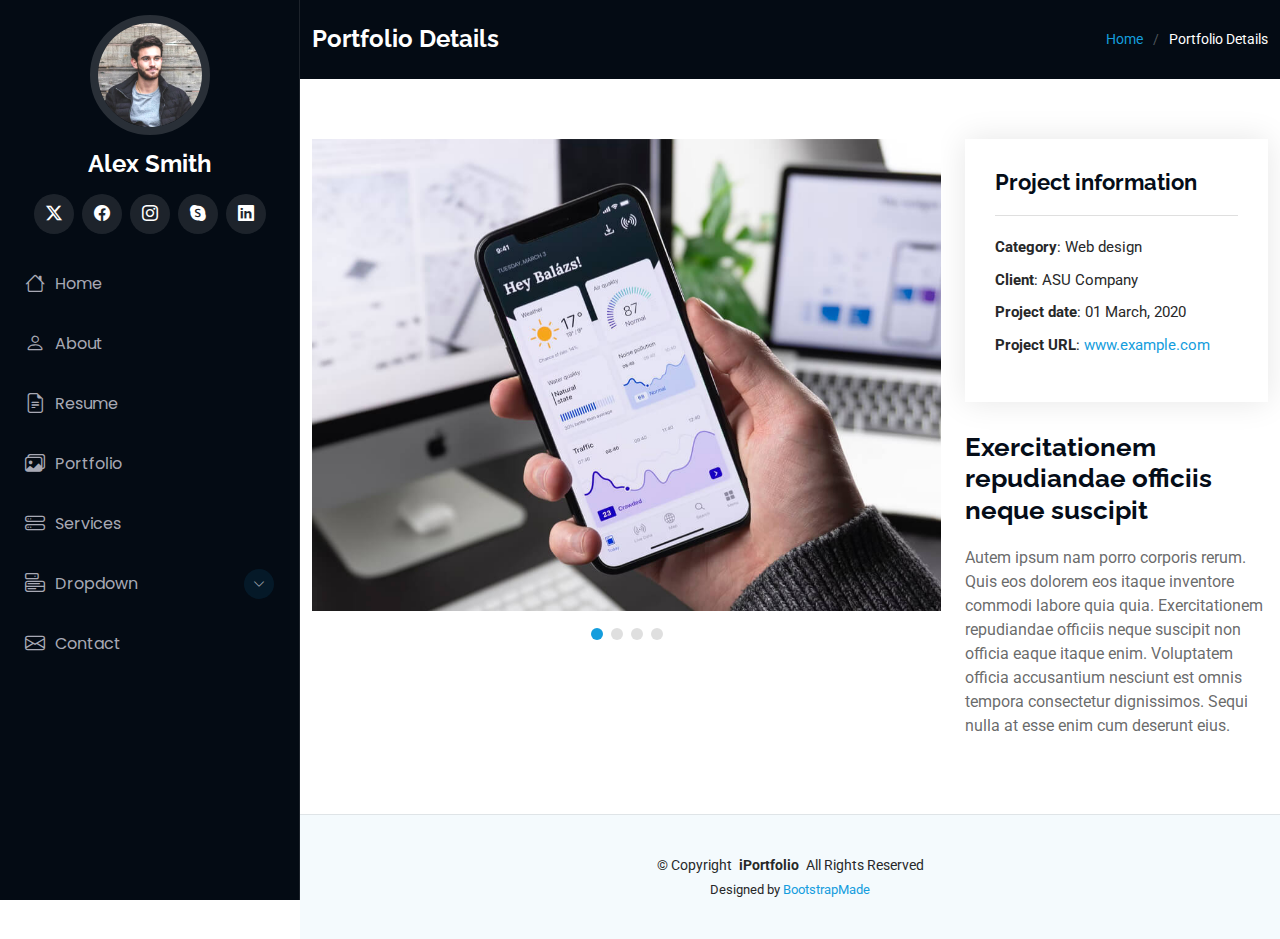
<file: portfolio-details.html>
<!DOCTYPE html>
<html lang="en">

<head>
  <meta charset="utf-8">
  <meta content="width=device-width, initial-scale=1.0" name="viewport">
  <title>Portfolio Details - iPortfolio Bootstrap Template</title>
  <meta content="" name="description">
  <meta content="" name="keywords">

  <!-- Favicons -->
  <link href="assets/img/favicon.png" rel="icon">
  <link href="assets/img/apple-touch-icon.png" rel="apple-touch-icon">

  <!-- Fonts -->
  <link href="https://fonts.googleapis.com" rel="preconnect">
  <link href="https://fonts.gstatic.com" rel="preconnect" crossorigin>
  <link href="https://fonts.googleapis.com/css2?family=Roboto:ital,wght@0,100;0,300;0,400;0,500;0,700;0,900;1,100;1,300;1,400;1,500;1,700;1,900&family=Poppins:ital,wght@0,100;0,200;0,300;0,400;0,500;0,600;0,700;0,800;0,900;1,100;1,200;1,300;1,400;1,500;1,600;1,700;1,800;1,900&family=Raleway:ital,wght@0,100;0,200;0,300;0,400;0,500;0,600;0,700;0,800;0,900;1,100;1,200;1,300;1,400;1,500;1,600;1,700;1,800;1,900&display=swap" rel="stylesheet">

  <!-- Vendor CSS Files -->
  <link href="assets/vendor/bootstrap/css/bootstrap.min.css" rel="stylesheet">
  <link href="assets/vendor/bootstrap-icons/bootstrap-icons.css" rel="stylesheet">
  <link href="assets/vendor/aos/aos.css" rel="stylesheet">
  <link href="assets/vendor/glightbox/css/glightbox.min.css" rel="stylesheet">
  <link href="assets/vendor/swiper/swiper-bundle.min.css" rel="stylesheet">

  <!-- Main CSS File -->
  <link href="assets/css/main.css" rel="stylesheet">

  <!-- =======================================================
  * Template Name: iPortfolio
  * Template URL: https://bootstrapmade.com/iportfolio-bootstrap-portfolio-websites-template/
  * Updated: Jun 29 2024 with Bootstrap v5.3.3
  * Author: BootstrapMade.com
  * License: https://bootstrapmade.com/license/
  ======================================================== -->
</head>

<body class="portfolio-details-page">

  <header id="header" class="header dark-background d-flex flex-column">
    <i class="header-toggle d-xl-none bi bi-list"></i>

    <div class="profile-img">
      <img src="assets/img/my-profile-img.jpg" alt="" class="img-fluid rounded-circle">
    </div>

    <a href="index.html" class="logo d-flex align-items-center justify-content-center">
      <!-- Uncomment the line below if you also wish to use an image logo -->
      <!-- <img src="assets/img/logo.png" alt=""> -->
      <h1 class="sitename">Alex Smith</h1>
    </a>

    <div class="social-links text-center">
      <a href="#" class="twitter"><i class="bi bi-twitter-x"></i></a>
      <a href="#" class="facebook"><i class="bi bi-facebook"></i></a>
      <a href="#" class="instagram"><i class="bi bi-instagram"></i></a>
      <a href="#" class="google-plus"><i class="bi bi-skype"></i></a>
      <a href="#" class="linkedin"><i class="bi bi-linkedin"></i></a>
    </div>

    <nav id="navmenu" class="navmenu">
      <ul>
        <li><a href="#hero"><i class="bi bi-house navicon"></i>Home</a></li>
        <li><a href="#about"><i class="bi bi-person navicon"></i> About</a></li>
        <li><a href="#resume"><i class="bi bi-file-earmark-text navicon"></i> Resume</a></li>
        <li><a href="#portfolio"><i class="bi bi-images navicon"></i> Portfolio</a></li>
        <li><a href="#services"><i class="bi bi-hdd-stack navicon"></i> Services</a></li>
        <li class="dropdown"><a href="#"><i class="bi bi-menu-button navicon"></i> <span>Dropdown</span> <i class="bi bi-chevron-down toggle-dropdown"></i></a>
          <ul>
            <li><a href="#">Dropdown 1</a></li>
            <li class="dropdown"><a href="#"><span>Deep Dropdown</span> <i class="bi bi-chevron-down toggle-dropdown"></i></a>
              <ul>
                <li><a href="#">Deep Dropdown 1</a></li>
                <li><a href="#">Deep Dropdown 2</a></li>
                <li><a href="#">Deep Dropdown 3</a></li>
                <li><a href="#">Deep Dropdown 4</a></li>
                <li><a href="#">Deep Dropdown 5</a></li>
              </ul>
            </li>
            <li><a href="#">Dropdown 2</a></li>
            <li><a href="#">Dropdown 3</a></li>
            <li><a href="#">Dropdown 4</a></li>
          </ul>
        </li>
        <li><a href="#contact"><i class="bi bi-envelope navicon"></i> Contact</a></li>
      </ul>
    </nav>

  </header>

  <main class="main">

    <!-- Page Title -->
    <div class="page-title dark-background">
      <div class="container d-lg-flex justify-content-between align-items-center">
        <h1 class="mb-2 mb-lg-0">Portfolio Details</h1>
        <nav class="breadcrumbs">
          <ol>
            <li><a href="index.html">Home</a></li>
            <li class="current">Portfolio Details</li>
          </ol>
        </nav>
      </div>
    </div><!-- End Page Title -->

    <!-- Portfolio Details Section -->
    <section id="portfolio-details" class="portfolio-details section">

      <div class="container" data-aos="fade-up" data-aos-delay="100">

        <div class="row gy-4">

          <div class="col-lg-8">
            <div class="portfolio-details-slider swiper init-swiper">

              <script type="application/json" class="swiper-config">
                {
                  "loop": true,
                  "speed": 600,
                  "autoplay": {
                    "delay": 5000
                  },
                  "slidesPerView": "auto",
                  "pagination": {
                    "el": ".swiper-pagination",
                    "type": "bullets",
                    "clickable": true
                  }
                }
              </script>

              <div class="swiper-wrapper align-items-center">

                <div class="swiper-slide">
                  <img src="assets/img/portfolio/app-1.jpg" alt="">
                </div>

                <div class="swiper-slide">
                  <img src="assets/img/portfolio/product-1.jpg" alt="">
                </div>

                <div class="swiper-slide">
                  <img src="assets/img/portfolio/branding-1.jpg" alt="">
                </div>

                <div class="swiper-slide">
                  <img src="assets/img/portfolio/books-1.jpg" alt="">
                </div>

              </div>
              <div class="swiper-pagination"></div>
            </div>
          </div>

          <div class="col-lg-4">
            <div class="portfolio-info" data-aos="fade-up" data-aos-delay="200">
              <h3>Project information</h3>
              <ul>
                <li><strong>Category</strong>: Web design</li>
                <li><strong>Client</strong>: ASU Company</li>
                <li><strong>Project date</strong>: 01 March, 2020</li>
                <li><strong>Project URL</strong>: <a href="#">www.example.com</a></li>
              </ul>
            </div>
            <div class="portfolio-description" data-aos="fade-up" data-aos-delay="300">
              <h2>Exercitationem repudiandae officiis neque suscipit</h2>
              <p>
                Autem ipsum nam porro corporis rerum. Quis eos dolorem eos itaque inventore commodi labore quia quia. Exercitationem repudiandae officiis neque suscipit non officia eaque itaque enim. Voluptatem officia accusantium nesciunt est omnis tempora consectetur dignissimos. Sequi nulla at esse enim cum deserunt eius.
              </p>
            </div>
          </div>

        </div>

      </div>

    </section><!-- /Portfolio Details Section -->

  </main>

  <footer id="footer" class="footer position-relative light-background">

    <div class="container">
      <div class="copyright text-center ">
        <p>© <span>Copyright</span> <strong class="px-1 sitename">iPortfolio</strong> <span>All Rights Reserved</span></p>
      </div>
      <div class="credits">
        <!-- All the links in the footer should remain intact. -->
        <!-- You can delete the links only if you've purchased the pro version. -->
        <!-- Licensing information: https://bootstrapmade.com/license/ -->
        <!-- Purchase the pro version with working PHP/AJAX contact form: [buy-url] -->
        Designed by <a href="https://bootstrapmade.com/">BootstrapMade</a>
      </div>
    </div>

  </footer>

  <!-- Scroll Top -->
  <a href="#" id="scroll-top" class="scroll-top d-flex align-items-center justify-content-center"><i class="bi bi-arrow-up-short"></i></a>

  <!-- Preloader -->
  <div id="preloader"></div>

  <!-- Vendor JS Files -->
  <script src="assets/vendor/bootstrap/js/bootstrap.bundle.min.js"></script>
  <script src="assets/vendor/php-email-form/validate.js"></script>
  <script src="assets/vendor/aos/aos.js"></script>
  <script src="assets/vendor/typed.js/typed.umd.js"></script>
  <script src="assets/vendor/purecounter/purecounter_vanilla.js"></script>
  <script src="assets/vendor/waypoints/noframework.waypoints.js"></script>
  <script src="assets/vendor/glightbox/js/glightbox.min.js"></script>
  <script src="assets/vendor/imagesloaded/imagesloaded.pkgd.min.js"></script>
  <script src="assets/vendor/isotope-layout/isotope.pkgd.min.js"></script>
  <script src="assets/vendor/swiper/swiper-bundle.min.js"></script>

  <!-- Main JS File -->
  <script src="assets/js/main.js"></script>

</body>

</html>
</file>
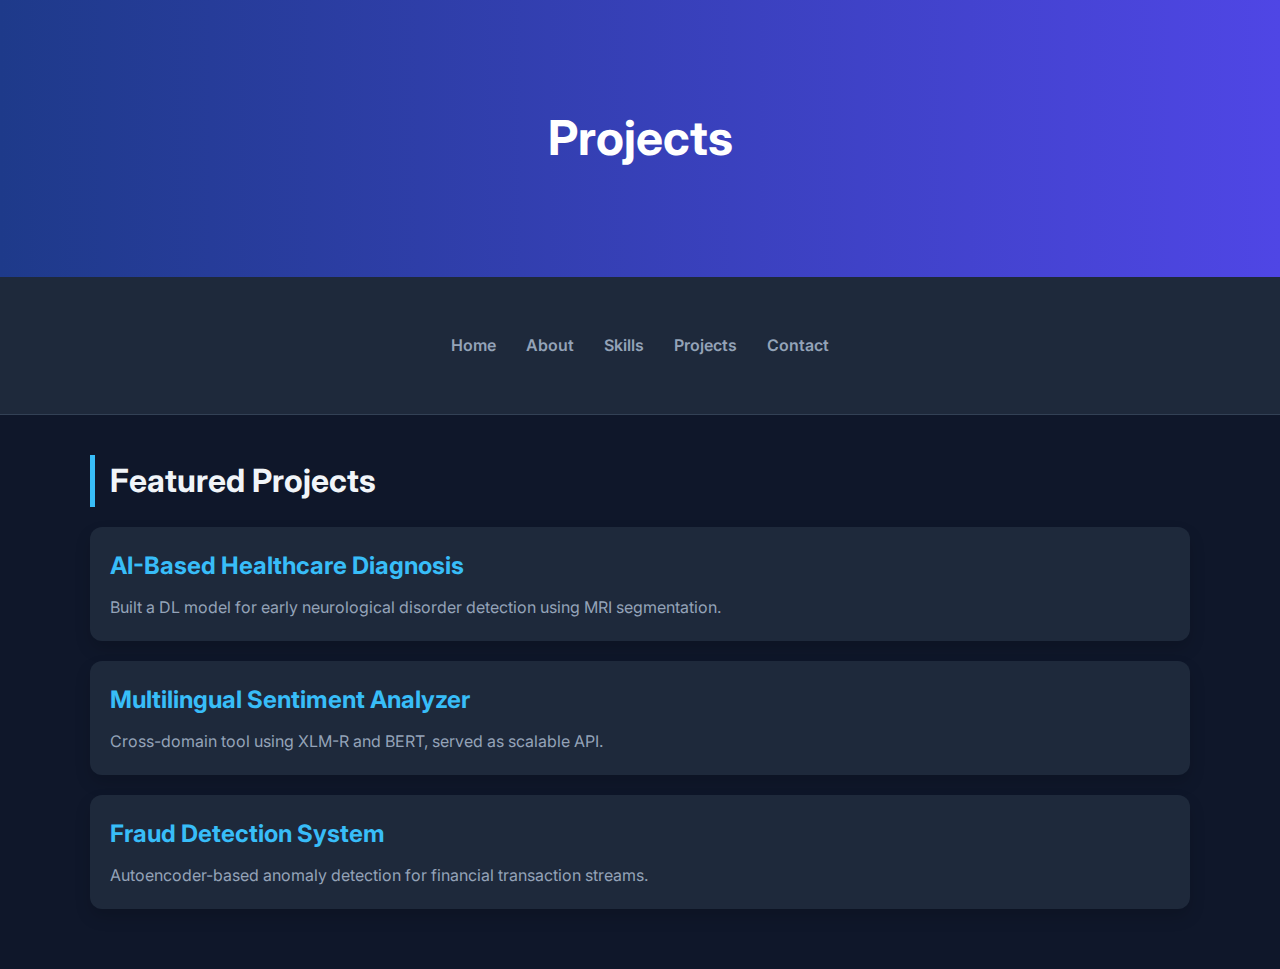
<file: projects.html>
<!-- projects.html -->
<!DOCTYPE html>
<html lang="en">
<head>
  <meta charset="UTF-8" />
  <meta name="viewport" content="width=device-width, initial-scale=1.0"/>
  <title>Projects | Prathap</title>
  <link rel="stylesheet" href="css/style.css" />
</head>
<body>
  <header><div class="container"><h1>Projects</h1></div></header>

  <nav>
    <div class="container">
      <a href="index.html">Home</a>
      <a href="about.html">About</a>
      <a href="skills.html">Skills</a>
      <a href="projects.html">Projects</a>
      <a href="contact.html">Contact</a>
    </div>
  </nav>

  <main class="container" id="projects-container">
    <h2>Featured Projects</h2>
  </main>

  <script src="js/projects.js"></script>
</body>
</html>
</file>
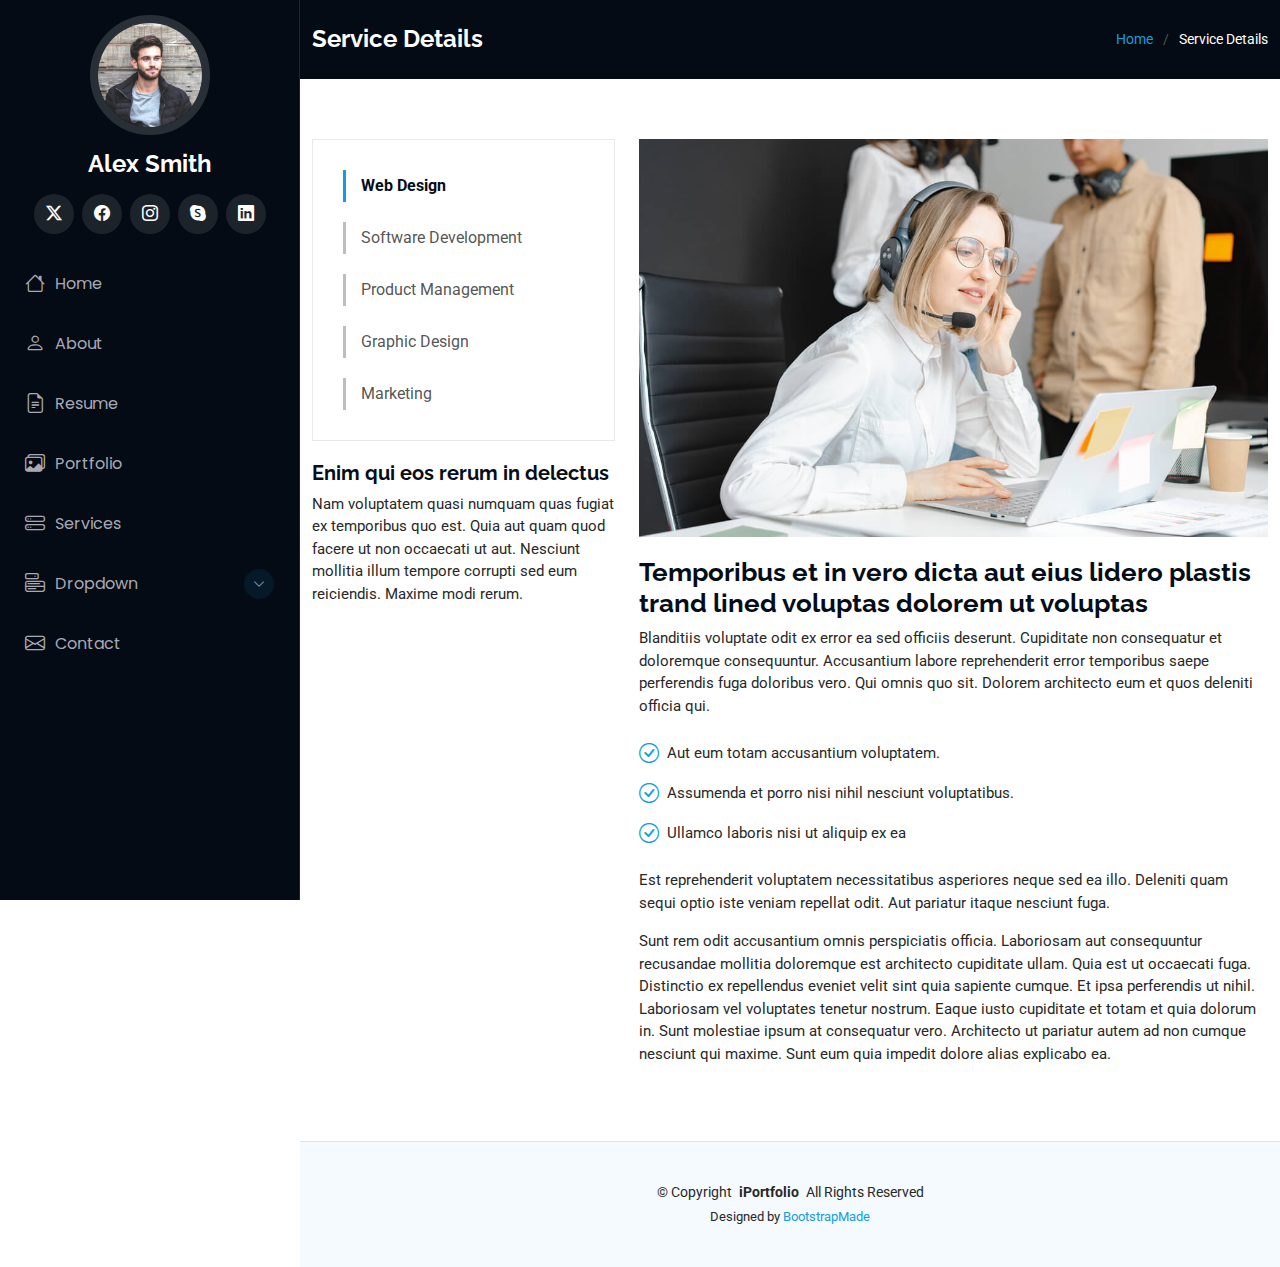
<file: service-details.html>
<!DOCTYPE html>
<html lang="en">

<head>
  <meta charset="utf-8">
  <meta content="width=device-width, initial-scale=1.0" name="viewport">
  <title>Service Details - iPortfolio Bootstrap Template</title>
  <meta content="" name="description">
  <meta content="" name="keywords">

  <!-- Favicons -->
  <link href="assets/img/favicon.png" rel="icon">
  <link href="assets/img/apple-touch-icon.png" rel="apple-touch-icon">

  <!-- Fonts -->
  <link href="https://fonts.googleapis.com" rel="preconnect">
  <link href="https://fonts.gstatic.com" rel="preconnect" crossorigin>
  <link href="https://fonts.googleapis.com/css2?family=Roboto:ital,wght@0,100;0,300;0,400;0,500;0,700;0,900;1,100;1,300;1,400;1,500;1,700;1,900&family=Poppins:ital,wght@0,100;0,200;0,300;0,400;0,500;0,600;0,700;0,800;0,900;1,100;1,200;1,300;1,400;1,500;1,600;1,700;1,800;1,900&family=Raleway:ital,wght@0,100;0,200;0,300;0,400;0,500;0,600;0,700;0,800;0,900;1,100;1,200;1,300;1,400;1,500;1,600;1,700;1,800;1,900&display=swap" rel="stylesheet">

  <!-- Vendor CSS Files -->
  <link href="assets/vendor/bootstrap/css/bootstrap.min.css" rel="stylesheet">
  <link href="assets/vendor/bootstrap-icons/bootstrap-icons.css" rel="stylesheet">
  <link href="assets/vendor/aos/aos.css" rel="stylesheet">
  <link href="assets/vendor/glightbox/css/glightbox.min.css" rel="stylesheet">
  <link href="assets/vendor/swiper/swiper-bundle.min.css" rel="stylesheet">

  <!-- Main CSS File -->
  <link href="assets/css/main.css" rel="stylesheet">

  <!-- =======================================================
  * Template Name: iPortfolio
  * Template URL: https://bootstrapmade.com/iportfolio-bootstrap-portfolio-websites-template/
  * Updated: Jun 29 2024 with Bootstrap v5.3.3
  * Author: BootstrapMade.com
  * License: https://bootstrapmade.com/license/
  ======================================================== -->
</head>

<body class="service-details-page">

  <header id="header" class="header dark-background d-flex flex-column">
    <i class="header-toggle d-xl-none bi bi-list"></i>

    <div class="profile-img">
      <img src="assets/img/my-profile-img.jpg" alt="" class="img-fluid rounded-circle">
    </div>

    <a href="index.html" class="logo d-flex align-items-center justify-content-center">
      <!-- Uncomment the line below if you also wish to use an image logo -->
      <!-- <img src="assets/img/logo.png" alt=""> -->
      <h1 class="sitename">Alex Smith</h1>
    </a>

    <div class="social-links text-center">
      <a href="#" class="twitter"><i class="bi bi-twitter-x"></i></a>
      <a href="#" class="facebook"><i class="bi bi-facebook"></i></a>
      <a href="#" class="instagram"><i class="bi bi-instagram"></i></a>
      <a href="#" class="google-plus"><i class="bi bi-skype"></i></a>
      <a href="#" class="linkedin"><i class="bi bi-linkedin"></i></a>
    </div>

    <nav id="navmenu" class="navmenu">
      <ul>
        <li><a href="#hero"><i class="bi bi-house navicon"></i>Home</a></li>
        <li><a href="#about"><i class="bi bi-person navicon"></i> About</a></li>
        <li><a href="#resume"><i class="bi bi-file-earmark-text navicon"></i> Resume</a></li>
        <li><a href="#portfolio"><i class="bi bi-images navicon"></i> Portfolio</a></li>
        <li><a href="#services"><i class="bi bi-hdd-stack navicon"></i> Services</a></li>
        <li class="dropdown"><a href="#"><i class="bi bi-menu-button navicon"></i> <span>Dropdown</span> <i class="bi bi-chevron-down toggle-dropdown"></i></a>
          <ul>
            <li><a href="#">Dropdown 1</a></li>
            <li class="dropdown"><a href="#"><span>Deep Dropdown</span> <i class="bi bi-chevron-down toggle-dropdown"></i></a>
              <ul>
                <li><a href="#">Deep Dropdown 1</a></li>
                <li><a href="#">Deep Dropdown 2</a></li>
                <li><a href="#">Deep Dropdown 3</a></li>
                <li><a href="#">Deep Dropdown 4</a></li>
                <li><a href="#">Deep Dropdown 5</a></li>
              </ul>
            </li>
            <li><a href="#">Dropdown 2</a></li>
            <li><a href="#">Dropdown 3</a></li>
            <li><a href="#">Dropdown 4</a></li>
          </ul>
        </li>
        <li><a href="#contact"><i class="bi bi-envelope navicon"></i> Contact</a></li>
      </ul>
    </nav>

  </header>

  <main class="main">

    <!-- Page Title -->
    <div class="page-title dark-background">
      <div class="container d-lg-flex justify-content-between align-items-center">
        <h1 class="mb-2 mb-lg-0">Service Details</h1>
        <nav class="breadcrumbs">
          <ol>
            <li><a href="index.html">Home</a></li>
            <li class="current">Service Details</li>
          </ol>
        </nav>
      </div>
    </div><!-- End Page Title -->

    <!-- Service Details Section -->
    <section id="service-details" class="service-details section">

      <div class="container">

        <div class="row gy-4">

          <div class="col-lg-4" data-aos="fade-up" data-aos-delay="100">
            <div class="services-list">
              <a href="#" class="active">Web Design</a>
              <a href="#">Software Development</a>
              <a href="#">Product Management</a>
              <a href="#">Graphic Design</a>
              <a href="#">Marketing</a>
            </div>

            <h4>Enim qui eos rerum in delectus</h4>
            <p>Nam voluptatem quasi numquam quas fugiat ex temporibus quo est. Quia aut quam quod facere ut non occaecati ut aut. Nesciunt mollitia illum tempore corrupti sed eum reiciendis. Maxime modi rerum.</p>
          </div>

          <div class="col-lg-8" data-aos="fade-up" data-aos-delay="200">
            <img src="assets/img/services.jpg" alt="" class="img-fluid services-img">
            <h3>Temporibus et in vero dicta aut eius lidero plastis trand lined voluptas dolorem ut voluptas</h3>
            <p>
              Blanditiis voluptate odit ex error ea sed officiis deserunt. Cupiditate non consequatur et doloremque consequuntur. Accusantium labore reprehenderit error temporibus saepe perferendis fuga doloribus vero. Qui omnis quo sit. Dolorem architecto eum et quos deleniti officia qui.
            </p>
            <ul>
              <li><i class="bi bi-check-circle"></i> <span>Aut eum totam accusantium voluptatem.</span></li>
              <li><i class="bi bi-check-circle"></i> <span>Assumenda et porro nisi nihil nesciunt voluptatibus.</span></li>
              <li><i class="bi bi-check-circle"></i> <span>Ullamco laboris nisi ut aliquip ex ea</span></li>
            </ul>
            <p>
              Est reprehenderit voluptatem necessitatibus asperiores neque sed ea illo. Deleniti quam sequi optio iste veniam repellat odit. Aut pariatur itaque nesciunt fuga.
            </p>
            <p>
              Sunt rem odit accusantium omnis perspiciatis officia. Laboriosam aut consequuntur recusandae mollitia doloremque est architecto cupiditate ullam. Quia est ut occaecati fuga. Distinctio ex repellendus eveniet velit sint quia sapiente cumque. Et ipsa perferendis ut nihil. Laboriosam vel voluptates tenetur nostrum. Eaque iusto cupiditate et totam et quia dolorum in. Sunt molestiae ipsum at consequatur vero. Architecto ut pariatur autem ad non cumque nesciunt qui maxime. Sunt eum quia impedit dolore alias explicabo ea.
            </p>
          </div>

        </div>

      </div>

    </section><!-- /Service Details Section -->

  </main>

  <footer id="footer" class="footer position-relative light-background">

    <div class="container">
      <div class="copyright text-center ">
        <p>© <span>Copyright</span> <strong class="px-1 sitename">iPortfolio</strong> <span>All Rights Reserved</span></p>
      </div>
      <div class="credits">
        <!-- All the links in the footer should remain intact. -->
        <!-- You can delete the links only if you've purchased the pro version. -->
        <!-- Licensing information: https://bootstrapmade.com/license/ -->
        <!-- Purchase the pro version with working PHP/AJAX contact form: [buy-url] -->
        Designed by <a href="https://bootstrapmade.com/">BootstrapMade</a>
      </div>
    </div>

  </footer>

  <!-- Scroll Top -->
  <a href="#" id="scroll-top" class="scroll-top d-flex align-items-center justify-content-center"><i class="bi bi-arrow-up-short"></i></a>

  <!-- Preloader -->
  <div id="preloader"></div>

  <!-- Vendor JS Files -->
  <script src="assets/vendor/bootstrap/js/bootstrap.bundle.min.js"></script>
  <script src="assets/vendor/php-email-form/validate.js"></script>
  <script src="assets/vendor/aos/aos.js"></script>
  <script src="assets/vendor/typed.js/typed.umd.js"></script>
  <script src="assets/vendor/purecounter/purecounter_vanilla.js"></script>
  <script src="assets/vendor/waypoints/noframework.waypoints.js"></script>
  <script src="assets/vendor/glightbox/js/glightbox.min.js"></script>
  <script src="assets/vendor/imagesloaded/imagesloaded.pkgd.min.js"></script>
  <script src="assets/vendor/isotope-layout/isotope.pkgd.min.js"></script>
  <script src="assets/vendor/swiper/swiper-bundle.min.js"></script>

  <!-- Main JS File -->
  <script src="assets/js/main.js"></script>

</body>

</html>
</file>
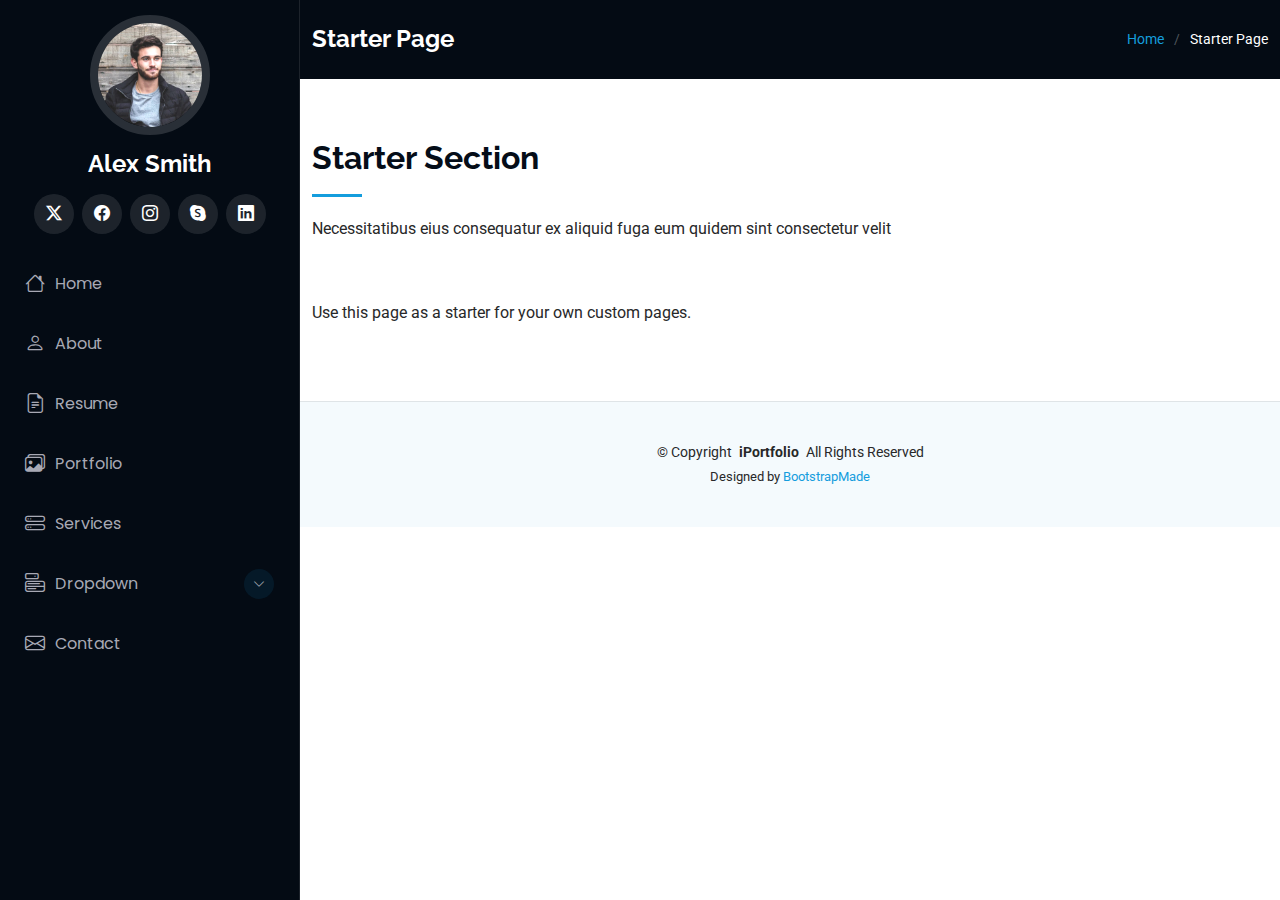
<file: starter-page.html>
<!DOCTYPE html>
<html lang="en">

<head>
  <meta charset="utf-8">
  <meta content="width=device-width, initial-scale=1.0" name="viewport">
  <title>Starter Page - iPortfolio Bootstrap Template</title>
  <meta content="" name="description">
  <meta content="" name="keywords">

  <!-- Favicons -->
  <link href="assets/img/favicon.png" rel="icon">
  <link href="assets/img/apple-touch-icon.png" rel="apple-touch-icon">

  <!-- Fonts -->
  <link href="https://fonts.googleapis.com" rel="preconnect">
  <link href="https://fonts.gstatic.com" rel="preconnect" crossorigin>
  <link href="https://fonts.googleapis.com/css2?family=Roboto:ital,wght@0,100;0,300;0,400;0,500;0,700;0,900;1,100;1,300;1,400;1,500;1,700;1,900&family=Poppins:ital,wght@0,100;0,200;0,300;0,400;0,500;0,600;0,700;0,800;0,900;1,100;1,200;1,300;1,400;1,500;1,600;1,700;1,800;1,900&family=Raleway:ital,wght@0,100;0,200;0,300;0,400;0,500;0,600;0,700;0,800;0,900;1,100;1,200;1,300;1,400;1,500;1,600;1,700;1,800;1,900&display=swap" rel="stylesheet">

  <!-- Vendor CSS Files -->
  <link href="assets/vendor/bootstrap/css/bootstrap.min.css" rel="stylesheet">
  <link href="assets/vendor/bootstrap-icons/bootstrap-icons.css" rel="stylesheet">
  <link href="assets/vendor/aos/aos.css" rel="stylesheet">
  <link href="assets/vendor/glightbox/css/glightbox.min.css" rel="stylesheet">
  <link href="assets/vendor/swiper/swiper-bundle.min.css" rel="stylesheet">

  <!-- Main CSS File -->
  <link href="assets/css/main.css" rel="stylesheet">

  <!-- =======================================================
  * Template Name: iPortfolio
  * Template URL: https://bootstrapmade.com/iportfolio-bootstrap-portfolio-websites-template/
  * Updated: Jun 29 2024 with Bootstrap v5.3.3
  * Author: BootstrapMade.com
  * License: https://bootstrapmade.com/license/
  ======================================================== -->
</head>

<body class="starter-page-page">

  <header id="header" class="header dark-background d-flex flex-column">
    <i class="header-toggle d-xl-none bi bi-list"></i>

    <div class="profile-img">
      <img src="assets/img/my-profile-img.jpg" alt="" class="img-fluid rounded-circle">
    </div>

    <a href="index.html" class="logo d-flex align-items-center justify-content-center">
      <!-- Uncomment the line below if you also wish to use an image logo -->
      <!-- <img src="assets/img/logo.png" alt=""> -->
      <h1 class="sitename">Alex Smith</h1>
    </a>

    <div class="social-links text-center">
      <a href="#" class="twitter"><i class="bi bi-twitter-x"></i></a>
      <a href="#" class="facebook"><i class="bi bi-facebook"></i></a>
      <a href="#" class="instagram"><i class="bi bi-instagram"></i></a>
      <a href="#" class="google-plus"><i class="bi bi-skype"></i></a>
      <a href="#" class="linkedin"><i class="bi bi-linkedin"></i></a>
    </div>

    <nav id="navmenu" class="navmenu">
      <ul>
        <li><a href="#hero"><i class="bi bi-house navicon"></i>Home</a></li>
        <li><a href="#about"><i class="bi bi-person navicon"></i> About</a></li>
        <li><a href="#resume"><i class="bi bi-file-earmark-text navicon"></i> Resume</a></li>
        <li><a href="#portfolio"><i class="bi bi-images navicon"></i> Portfolio</a></li>
        <li><a href="#services"><i class="bi bi-hdd-stack navicon"></i> Services</a></li>
        <li class="dropdown"><a href="#"><i class="bi bi-menu-button navicon"></i> <span>Dropdown</span> <i class="bi bi-chevron-down toggle-dropdown"></i></a>
          <ul>
            <li><a href="#">Dropdown 1</a></li>
            <li class="dropdown"><a href="#"><span>Deep Dropdown</span> <i class="bi bi-chevron-down toggle-dropdown"></i></a>
              <ul>
                <li><a href="#">Deep Dropdown 1</a></li>
                <li><a href="#">Deep Dropdown 2</a></li>
                <li><a href="#">Deep Dropdown 3</a></li>
                <li><a href="#">Deep Dropdown 4</a></li>
                <li><a href="#">Deep Dropdown 5</a></li>
              </ul>
            </li>
            <li><a href="#">Dropdown 2</a></li>
            <li><a href="#">Dropdown 3</a></li>
            <li><a href="#">Dropdown 4</a></li>
          </ul>
        </li>
        <li><a href="#contact"><i class="bi bi-envelope navicon"></i> Contact</a></li>
      </ul>
    </nav>

  </header>

  <main class="main">

    <!-- Page Title -->
    <div class="page-title dark-background">
      <div class="container d-lg-flex justify-content-between align-items-center">
        <h1 class="mb-2 mb-lg-0">Starter Page</h1>
        <nav class="breadcrumbs">
          <ol>
            <li><a href="index.html">Home</a></li>
            <li class="current">Starter Page</li>
          </ol>
        </nav>
      </div>
    </div><!-- End Page Title -->

    <!-- Starter Section Section -->
    <section id="starter-section" class="starter-section section">

      <!-- Section Title -->
      <div class="container section-title" data-aos="fade-up">
        <h2>Starter Section</h2>
        <p>Necessitatibus eius consequatur ex aliquid fuga eum quidem sint consectetur velit</p>
      </div><!-- End Section Title -->

      <div class="container" data-aos="fade-up">
        <p>Use this page as a starter for your own custom pages.</p>
      </div>

    </section><!-- /Starter Section Section -->

  </main>

  <footer id="footer" class="footer position-relative light-background">

    <div class="container">
      <div class="copyright text-center ">
        <p>© <span>Copyright</span> <strong class="px-1 sitename">iPortfolio</strong> <span>All Rights Reserved</span></p>
      </div>
      <div class="credits">
        <!-- All the links in the footer should remain intact. -->
        <!-- You can delete the links only if you've purchased the pro version. -->
        <!-- Licensing information: https://bootstrapmade.com/license/ -->
        <!-- Purchase the pro version with working PHP/AJAX contact form: [buy-url] -->
        Designed by <a href="https://bootstrapmade.com/">BootstrapMade</a>
      </div>
    </div>

  </footer>

  <!-- Scroll Top -->
  <a href="#" id="scroll-top" class="scroll-top d-flex align-items-center justify-content-center"><i class="bi bi-arrow-up-short"></i></a>

  <!-- Preloader -->
  <div id="preloader"></div>

  <!-- Vendor JS Files -->
  <script src="assets/vendor/bootstrap/js/bootstrap.bundle.min.js"></script>
  <script src="assets/vendor/php-email-form/validate.js"></script>
  <script src="assets/vendor/aos/aos.js"></script>
  <script src="assets/vendor/typed.js/typed.umd.js"></script>
  <script src="assets/vendor/purecounter/purecounter_vanilla.js"></script>
  <script src="assets/vendor/waypoints/noframework.waypoints.js"></script>
  <script src="assets/vendor/glightbox/js/glightbox.min.js"></script>
  <script src="assets/vendor/imagesloaded/imagesloaded.pkgd.min.js"></script>
  <script src="assets/vendor/isotope-layout/isotope.pkgd.min.js"></script>
  <script src="assets/vendor/swiper/swiper-bundle.min.js"></script>

  <!-- Main JS File -->
  <script src="assets/js/main.js"></script>

</body>

</html>
</file>
<file: css/style.css>
/* Google Fonts */
@import url('https://fonts.googleapis.com/css2?family=Inter:wght@400;600;700&display=swap');

:root {
  --primary: #4f46e5;
  --background: #0f172a;
  --surface: #1e293b;
  --text-primary: #f1f5f9;
  --text-secondary: #94a3b8;
  --accent: #38bdf8;
}

* {
  margin: 0;
  padding: 0;
  box-sizing: border-box;
}

body {
  font-family: 'Inter', sans-serif;
  background-color: var(--background);
  color: var(--text-primary);
  line-height: 1.6;
}

.container {
  width: 90%;
  max-width: 1100px;
  margin: 0 auto;
  padding: 40px 0;
}

header {
  text-align: center;
  padding: 60px 0;
  background: linear-gradient(to right, #1e3a8a, #4f46e5);
  color: white;
  box-shadow: 0 4px 12px rgba(0, 0, 0, 0.5);
}

header h1 {
  font-size: 3rem;
  font-weight: 700;
}

header p {
  font-size: 1.25rem;
  margin-top: 10px;
  color: #cbd5e1;
}

nav {
  background-color: var(--surface);
  padding: 1rem 0;
  border-bottom: 1px solid #334155;
}

nav .container {
  display: flex;
  justify-content: center;
  gap: 30px;
}

nav a {
  color: var(--text-secondary);
  text-decoration: none;
  font-weight: 600;
  transition: color 0.3s;
}

nav a:hover {
  color: var(--accent);
}

section {
  padding: 40px 0;
}

h2 {
  font-size: 2rem;
  margin-bottom: 20px;
  border-left: 5px solid var(--accent);
  padding-left: 15px;
}

ul {
  list-style: none;
  padding-left: 0;
}

ul li {
  background-color: var(--surface);
  padding: 15px 20px;
  margin-bottom: 10px;
  border-radius: 10px;
  box-shadow: 0 0 10px #00000030;
}

.project {
  background-color: var(--surface);
  padding: 20px;
  border-radius: 12px;
  margin-bottom: 20px;
  box-shadow: 0 8px 16px rgba(0, 0, 0, 0.15);
  transition: transform 0.3s ease, box-shadow 0.3s ease;
}

.project:hover {
  transform: translateY(-5px);
  box-shadow: 0 12px 24px rgba(0, 0, 0, 0.25);
}

.project h3 {
  color: var(--accent);
  font-size: 1.5rem;
  margin-bottom: 10px;
}

.project p {
  color: var(--text-secondary);
  font-size: 1rem;
}

a {
  color: var(--accent);
  text-decoration: none;
}

a:hover {
  text-decoration: underline;
}

footer {
  background-color: var(--surface);
  text-align: center;
  padding: 20px;
  border-top: 1px solid #334155;
  color: #64748b;
}
</file>
<file: assets/css/main.css>
/**
* Template Name: iPortfolio
* Template URL: https://bootstrapmade.com/iportfolio-bootstrap-portfolio-websites-template/
* Updated: Jun 29 2024 with Bootstrap v5.3.3
* Author: BootstrapMade.com
* License: https://bootstrapmade.com/license/
*/

/*--------------------------------------------------------------
# Font & Color Variables
# Help: https://bootstrapmade.com/color-system/
--------------------------------------------------------------*/
/* Fonts */
:root {
  --default-font: "Roboto",  system-ui, -apple-system, "Segoe UI", Roboto, "Helvetica Neue", Arial, "Noto Sans", "Liberation Sans", sans-serif, "Apple Color Emoji", "Segoe UI Emoji", "Segoe UI Symbol", "Noto Color Emoji";
  --heading-font: "Raleway",  sans-serif;
  --nav-font: "Poppins",  sans-serif;
}

/* Global Colors - The following color variables are used throughout the website. Updating them here will change the color scheme of the entire website */
:root { 
  --background-color: #ffffff; /* Background color for the entire website, including individual sections */
  --default-color: #272829; /* Default color used for the majority of the text content across the entire website */
  --heading-color: #050d18; /* Color for headings, subheadings and title throughout the website */
  --accent-color: #149ddd; /* Accent color that represents your brand on the website. It's used for buttons, links, and other elements that need to stand out */
  --surface-color: #ffffff; /* The surface color is used as a background of boxed elements within sections, such as cards, icon boxes, or other elements that require a visual separation from the global background. */
  --contrast-color: #ffffff; /* Contrast color for text, ensuring readability against backgrounds of accent, heading, or default colors. */
}

/* Nav Menu Colors - The following color variables are used specifically for the navigation menu. They are separate from the global colors to allow for more customization options */
:root {
  --nav-color: #a8a9b4;  /* The default color of the main navmenu links */
  --nav-hover-color: #ffffff; /* Applied to main navmenu links when they are hovered over or active */
  --nav-mobile-background-color: #040b14; /* Used as the background color for mobile navigation menu */
  --nav-dropdown-background-color: #040b14; /* Used as the background color for dropdown items that appear when hovering over primary navigation items */
  --nav-dropdown-color: #a8a9b4; /* Used for navigation links of the dropdown items in the navigation menu. */
  --nav-dropdown-hover-color: #ffffff; /* Similar to --nav-hover-color, this color is applied to dropdown navigation links when they are hovered over. */
}

/* Color Presets - These classes override global colors when applied to any section or element, providing reuse of the sam color scheme. */

.light-background {
  --background-color: #f4fafd;
  --surface-color: #ffffff;
}

.dark-background {
  --background-color: #040b14;
  --default-color: #ffffff;
  --heading-color: #ffffff;
  --surface-color: #151f2b;
  --contrast-color: #ffffff;
}

/* Smooth scroll */
:root {
  scroll-behavior: smooth;
}

/*--------------------------------------------------------------
# General Styling & Shared Classes
--------------------------------------------------------------*/
body {
  color: var(--default-color);
  background-color: var(--background-color);
  font-family: var(--default-font);
}

a {
  color: var(--accent-color);
  text-decoration: none;
  transition: 0.3s;
}

a:hover {
  color: color-mix(in srgb, var(--accent-color), transparent 25%);
  text-decoration: none;
}

h1,
h2,
h3,
h4,
h5,
h6 {
  color: var(--heading-color);
  font-family: var(--heading-font);
}

/* PHP Email Form Messages
------------------------------*/
.php-email-form .error-message {
  display: none;
  background: #df1529;
  color: #ffffff;
  text-align: left;
  padding: 15px;
  margin-bottom: 24px;
  font-weight: 600;
}

.php-email-form .sent-message {
  display: none;
  color: #ffffff;
  background: #059652;
  text-align: center;
  padding: 15px;
  margin-bottom: 24px;
  font-weight: 600;
}

.php-email-form .loading {
  display: none;
  background: var(--surface-color);
  text-align: center;
  padding: 15px;
  margin-bottom: 24px;
}

.php-email-form .loading:before {
  content: "";
  display: inline-block;
  border-radius: 50%;
  width: 24px;
  height: 24px;
  margin: 0 10px -6px 0;
  border: 3px solid var(--accent-color);
  border-top-color: var(--surface-color);
  animation: php-email-form-loading 1s linear infinite;
}

@keyframes php-email-form-loading {
  0% {
    transform: rotate(0deg);
  }

  100% {
    transform: rotate(360deg);
  }
}

/*--------------------------------------------------------------
# Global Header
--------------------------------------------------------------*/
.header {
  color: var(--default-color);
  background-color: var(--background-color);
  position: fixed;
  top: 0;
  left: 0;
  bottom: 0;
  padding: 0 15px;
  width: 300px;
  transition: all ease-in-out 0.3s;
  overflow-y: auto;
  z-index: 997;
  border-right: 1px solid color-mix(in srgb, var(--default-color), transparent 90%);
}

.header .profile-img img {
  margin: 15px auto;
  display: block;
  width: 120px;
  border: 8px solid color-mix(in srgb, var(--default-color), transparent 85%);
}

.header .logo {
  line-height: 1;
  margin-bottom: 15px;
}

.header .logo img {
  max-height: 32px;
  margin-right: 8px;
}

.header .logo h1 {
  font-size: 24px;
  margin: 0;
  font-weight: 700;
  color: var(--heading-color);
}

.header .social-links {
  margin: 0 0 20px 0;
}

.header .social-links a {
  font-size: 16px;
  display: inline-flex;
  align-items: center;
  justify-content: center;
  background: color-mix(in srgb, var(--default-color), transparent 90%);
  color: var(--default-color);
  margin: 0 2px;
  border-radius: 50%;
  text-align: center;
  width: 40px;
  height: 40px;
  transition: 0.3s;
}

.header .social-links a:hover {
  color: var(--contrast-color);
  background: var(--accent-color);
}

@media (min-width: 1200px) {

  .header~main,
  .header~#footer {
    margin-left: 300px;
  }
}

@media (max-width: 1199px) {
  .header {
    left: -100%;
  }
}

.header.header-show {
  left: 0;
}

.header .header-toggle {
  color: var(--contrast-color);
  background-color: var(--accent-color);
  font-size: 22px;
  display: flex;
  align-items: center;
  justify-content: center;
  width: 40px;
  height: 40px;
  border-radius: 50%;
  cursor: pointer;
  position: fixed;
  top: 15px;
  right: 15px;
  z-index: 9999;
  transition: background-color 0.3s;
}

.header .header-toggle:hover {
  color: var(--contrast-color);
  background-color: color-mix(in srgb, var(--accent-color) 90%, white 15%);
}

/*--------------------------------------------------------------
# Navigation Menu
--------------------------------------------------------------*/
.mobile-nav-toggle {
  display: none;
}

.navmenu {
  padding: 0;
  z-index: 9997;
}

.navmenu ul {
  list-style: none;
  padding: 0 0 20px 0;
  margin: 0;
}

.navmenu a,
.navmenu a:focus {
  color: var(--nav-color);
  padding: 15px 10px;
  font-family: var(--nav-font);
  font-size: 16px;
  font-weight: 400;
  display: flex;
  align-items: center;
  white-space: nowrap;
  transition: 0.3s;
  width: 100%;
}

.navmenu a .navicon,
.navmenu a:focus .navicon {
  font-size: 20px;
  margin-right: 10px;
}

.navmenu a .toggle-dropdown,
.navmenu a:focus .toggle-dropdown {
  font-size: 12px;
  line-height: 0;
  margin-left: auto;
  width: 30px;
  height: 30px;
  display: flex;
  align-items: center;
  justify-content: center;
  border-radius: 50%;
  transition: 0.3s;
  flex-shrink: 0;
  background-color: color-mix(in srgb, var(--accent-color), transparent 90%);
}

.navmenu a .toggle-dropdown:hover,
.navmenu a:focus .toggle-dropdown:hover {
  background-color: var(--accent-color);
  color: var(--contrast-color);
}

.navmenu a:hover,
.navmenu .active,
.navmenu .active:focus {
  color: var(--nav-hover-color);
}

.navmenu a:hover .navicon,
.navmenu .active .navicon,
.navmenu .active:focus .navicon {
  color: var(--accent-color);
}

.navmenu .active .toggle-dropdown,
.navmenu .active:focus .toggle-dropdown {
  background-color: var(--accent-color);
  color: var(--contrast-color);
  transform: rotate(180deg);
}

.navmenu .dropdown {
  display: block;
}

.navmenu .dropdown a,
.navmenu .dropdown a:focus {
  color: --nav-dropdown-color;
}

.navmenu .dropdown a:hover,
.navmenu .dropdown .active,
.navmenu .dropdown .active:focus {
  color: var(--nav-dropdown-hover-color);
}

.navmenu .dropdown ul {
  position: static;
  display: none;
  z-index: 99;
  padding: 5px 10px;
  margin: 5px 10px;
  background-color: var(--nav-dropdown-background-color);
  border: 1px solid color-mix(in srgb, var(--default-color), transparent 90%);
  box-shadow: none;
  transition: all 0.5s ease-in-out;
}

.navmenu .dropdown ul ul {
  background-color: rgba(33, 37, 41, 0.1);
}

.navmenu .dropdown>.dropdown-active {
  display: block;
  background-color: rgba(33, 37, 41, 0.03);
}

/*--------------------------------------------------------------
# Global Footer
--------------------------------------------------------------*/
.footer {
  color: var(--default-color);
  background-color: var(--background-color);
  font-size: 14px;
  padding: 40px 0;
  position: relative;
  border-top: 1px solid color-mix(in srgb, var(--default-color), transparent 90%);
}

.footer .copyright p {
  margin-bottom: 0;
}

.footer .credits {
  margin-top: 4px;
  font-size: 13px;
  text-align: center;
}

/*--------------------------------------------------------------
# Preloader
--------------------------------------------------------------*/
#preloader {
  position: fixed;
  inset: 0;
  z-index: 999999;
  overflow: hidden;
  background: var(--background-color);
  transition: all 0.6s ease-out;
}

#preloader:before {
  content: "";
  position: fixed;
  top: calc(50% - 30px);
  left: calc(50% - 30px);
  border: 6px solid #ffffff;
  border-color: var(--accent-color) transparent var(--accent-color) transparent;
  border-radius: 50%;
  width: 60px;
  height: 60px;
  animation: animate-preloader 1.5s linear infinite;
}

@keyframes animate-preloader {
  0% {
    transform: rotate(0deg);
  }

  100% {
    transform: rotate(360deg);
  }
}

/*--------------------------------------------------------------
# Scroll Top Button
--------------------------------------------------------------*/
.scroll-top {
  position: fixed;
  visibility: hidden;
  opacity: 0;
  right: 15px;
  bottom: -15px;
  z-index: 99999;
  background-color: var(--accent-color);
  width: 44px;
  height: 44px;
  border-radius: 50px;
  transition: all 0.4s;
}

.scroll-top i {
  font-size: 24px;
  color: var(--contrast-color);
  line-height: 0;
}

.scroll-top:hover {
  background-color: color-mix(in srgb, var(--accent-color), transparent 20%);
  color: var(--contrast-color);
}

.scroll-top.active {
  visibility: visible;
  opacity: 1;
  bottom: 15px;
}

/*--------------------------------------------------------------
# Disable aos animation delay on mobile devices
--------------------------------------------------------------*/
@media screen and (max-width: 768px) {
  [data-aos-delay] {
    transition-delay: 0 !important;
  }
}

/*--------------------------------------------------------------
# Global Page Titles & Breadcrumbs
--------------------------------------------------------------*/
.page-title {
  color: var(--default-color);
  background-color: var(--background-color);
  padding: 25px 0;
  position: relative;
}

.page-title h1 {
  font-size: 24px;
  font-weight: 700;
}

.page-title .breadcrumbs ol {
  display: flex;
  flex-wrap: wrap;
  list-style: none;
  padding: 0;
  margin: 0;
  font-size: 14px;
  font-weight: 400;
}

.page-title .breadcrumbs ol li+li {
  padding-left: 10px;
}

.page-title .breadcrumbs ol li+li::before {
  content: "/";
  display: inline-block;
  padding-right: 10px;
  color: color-mix(in srgb, var(--default-color), transparent 70%);
}

/*--------------------------------------------------------------
# Global Sections
--------------------------------------------------------------*/
section,
.section {
  color: var(--default-color);
  background-color: var(--background-color);
  padding: 60px 0;
  overflow: clip;
}

/*--------------------------------------------------------------
# Global Section Titles
--------------------------------------------------------------*/
.section-title {
  padding-bottom: 60px;
  position: relative;
}

.section-title h2 {
  font-size: 32px;
  font-weight: 700;
  margin-bottom: 20px;
  padding-bottom: 20px;
  position: relative;
}

.section-title h2:after {
  content: "";
  position: absolute;
  display: block;
  width: 50px;
  height: 3px;
  background: var(--accent-color);
  left: 0;
  bottom: 0;
}

.section-title p {
  margin-bottom: 0;
}

/*--------------------------------------------------------------
# Hero Section
--------------------------------------------------------------*/
.hero {
  width: 100%;
  min-height: 100vh;
  position: relative;
  padding: 80px 0;
  display: flex;
  align-items: center;
  justify-content: center;
}

.hero img {
  position: absolute;
  inset: 0;
  display: block;
  width: 100%;
  height: 100%;
  object-fit: cover;
  z-index: 1;
}

.hero:before {
  content: "";
  background: color-mix(in srgb, var(--background-color), transparent 70%);
  position: absolute;
  inset: 0;
  z-index: 2;
}

.hero .container {
  position: relative;
  z-index: 3;
}

.hero h2 {
  margin: 0;
  font-size: 64px;
  font-weight: 700;
}

.hero p {
  margin: 5px 0 0 0;
  font-size: 26px;
}

.hero p span {
  letter-spacing: 1px;
  border-bottom: 2px solid var(--accent-color);
}

.hero .social-links {
  margin-top: 25px;
}

.hero .social-links a {
  font-size: 24px;
  display: inline-block;
  color: color-mix(in srgb, var(--default-color), transparent 50%);
  line-height: 1;
  margin-right: 20px;
  transition: 0.3s;
}

.hero .social-links a:hover {
  color: var(--accent-color);
}

@media (max-width: 768px) {
  .hero h2 {
    font-size: 32px;
  }

  .hero p {
    font-size: 20px;
  }
}

/*--------------------------------------------------------------
# About Section
--------------------------------------------------------------*/
.about .content h2 {
  font-weight: 700;
  font-size: 24px;
}

.about .content ul {
  list-style: none;
  padding: 0;
}

.about .content ul li {
  margin-bottom: 20px;
  display: flex;
  align-items: center;
}

.about .content ul strong {
  margin-right: 10px;
}

.about .content ul i {
  font-size: 16px;
  margin-right: 5px;
  color: var(--accent-color);
  line-height: 0;
}

/*--------------------------------------------------------------
# Stats Section
--------------------------------------------------------------*/
.stats .stats-item {
  padding: 30px;
  width: 100%;
}

.stats .stats-item i {
  color: var(--accent-color);
  display: block;
  font-size: 44px;
  float: left;
  line-height: 0;
}

.stats .stats-item .purecounter {
  color: var(--heading-color);
  font-size: 48px;
  line-height: 40px;
  display: block;
  font-weight: 700;
  margin-left: 60px;
}

.stats .stats-item p {
  color: color-mix(in srgb, var(--default-color), transparent 40%);
  padding: 15px 0 0 0;
  margin: 0 0 0 60px;
  font-family: var(--heading-font);
  font-size: 14px;
}

/*--------------------------------------------------------------
# Skills Section
--------------------------------------------------------------*/
.skills .progress {
  height: 60px;
  display: block;
  background: none;
  border-radius: 0;
}

.skills .progress .skill {
  color: var(--heading-color);
  padding: 0;
  margin: 0 0 6px 0;
  text-transform: uppercase;
  display: block;
  font-weight: 600;
  font-family: var(--heading-font);
}

.skills .progress .skill .val {
  float: right;
  font-style: normal;
}

.skills .progress-bar-wrap {
  background: color-mix(in srgb, var(--default-color), transparent 90%);
  height: 10px;
}

.skills .progress-bar {
  width: 1px;
  height: 10px;
  transition: 0.9s;
  background-color: var(--accent-color);
}

/*--------------------------------------------------------------
# Resume Section
--------------------------------------------------------------*/
.resume .resume-title {
  color: var(--heading-color);
  font-size: 26px;
  font-weight: 700;
  margin-top: 20px;
  margin-bottom: 20px;
}

.resume .resume-item {
  padding: 0 0 20px 20px;
  margin-top: -2px;
  border-left: 2px solid var(--accent-color);
  position: relative;
}

.resume .resume-item h4 {
  line-height: 18px;
  font-size: 18px;
  font-weight: 600;
  text-transform: uppercase;
  color: color-mix(in srgb, var(--default-color), transparent 20%);
  margin-bottom: 10px;
}

.resume .resume-item h5 {
  font-size: 16px;
  padding: 5px 15px;
  display: inline-block;
  font-weight: 600;
  margin-bottom: 10px;
}

.resume .resume-item ul {
  padding-left: 20px;
}

.resume .resume-item ul li {
  padding-bottom: 10px;
}

.resume .resume-item:last-child {
  padding-bottom: 0;
}

.resume .resume-item::before {
  content: "";
  position: absolute;
  width: 16px;
  height: 16px;
  border-radius: 50px;
  left: -9px;
  top: 0;
  background: var(--background-color);
  border: 2px solid var(--accent-color);
}

/*--------------------------------------------------------------
# Portfolio Section
--------------------------------------------------------------*/
.portfolio .portfolio-filters {
  padding: 0;
  margin: 0 auto 20px auto;
  list-style: none;
  text-align: center;
}

.portfolio .portfolio-filters li {
  cursor: pointer;
  display: inline-block;
  padding: 0;
  font-size: 14px;
  font-weight: 400;
  margin: 0 10px;
  line-height: 1;
  text-transform: uppercase;
  margin-bottom: 10px;
  transition: all 0.3s ease-in-out;
}

.portfolio .portfolio-filters li:hover,
.portfolio .portfolio-filters li.filter-active {
  color: var(--accent-color);
}

.portfolio .portfolio-filters li:first-child {
  margin-left: 0;
}

.portfolio .portfolio-filters li:last-child {
  margin-right: 0;
}

@media (max-width: 575px) {
  .portfolio .portfolio-filters li {
    font-size: 14px;
    margin: 0 5px;
  }
}

.portfolio .portfolio-content {
  position: relative;
  overflow: hidden;
}

.portfolio .portfolio-content img {
  transition: 0.3s;
}

.portfolio .portfolio-content .portfolio-info {
  opacity: 0;
  position: absolute;
  inset: 0;
  z-index: 3;
  transition: all ease-in-out 0.3s;
  background: rgba(0, 0, 0, 0.6);
  padding: 15px;
}

.portfolio .portfolio-content .portfolio-info h4 {
  font-size: 14px;
  padding: 5px 10px;
  font-weight: 400;
  color: #ffffff;
  display: inline-block;
  background-color: var(--accent-color);
}

.portfolio .portfolio-content .portfolio-info p {
  position: absolute;
  bottom: 10px;
  text-align: center;
  display: inline-block;
  left: 0;
  right: 0;
  font-size: 16px;
  font-weight: 600;
  color: rgba(255, 255, 255, 0.8);
}

.portfolio .portfolio-content .portfolio-info .preview-link,
.portfolio .portfolio-content .portfolio-info .details-link {
  position: absolute;
  left: calc(50% - 40px);
  font-size: 26px;
  top: calc(50% - 14px);
  color: #fff;
  transition: 0.3s;
  line-height: 1.2;
}

.portfolio .portfolio-content .portfolio-info .preview-link:hover,
.portfolio .portfolio-content .portfolio-info .details-link:hover {
  color: var(--accent-color);
}

.portfolio .portfolio-content .portfolio-info .details-link {
  left: 50%;
  font-size: 34px;
  line-height: 0;
}

.portfolio .portfolio-content:hover .portfolio-info {
  opacity: 1;
}

.portfolio .portfolio-content:hover img {
  transform: scale(1.1);
}

/*--------------------------------------------------------------
# Services Section
--------------------------------------------------------------*/
.services .service-item {
  position: relative;
}

.services .service-item .icon {
  background: var(--accent-color);
  display: flex;
  align-items: center;
  justify-content: center;
  width: 54px;
  height: 54px;
  border-radius: 50%;
  transition: 0.5s;
  border: 1px solid var(--accent-color);
  margin-right: 20px;
}

.services .service-item .icon i {
  color: var(--contrast-color);
  font-size: 24px;
  line-height: 0;
}

.services .service-item:hover .icon {
  background: var(--surface-color);
}

.services .service-item:hover .icon i {
  color: var(--accent-color);
}

.services .service-item .title {
  font-weight: 700;
  margin-bottom: 15px;
  font-size: 18px;
}

.services .service-item .title a {
  color: var(--heading-color);
}

.services .service-item .title a:hover {
  color: var(--accent-color);
}

.services .service-item .description {
  line-height: 24px;
  font-size: 14px;
}

/*--------------------------------------------------------------
# Testimonials Section
--------------------------------------------------------------*/
.testimonials .testimonials-carousel,
.testimonials .testimonials-slider {
  overflow: hidden;
}

.testimonials .testimonial-item {
  box-sizing: content-box;
  text-align: center;
  min-height: 320px;
}

.testimonials .testimonial-item .testimonial-img {
  width: 90px;
  border-radius: 50%;
  margin: 0 auto;
}

.testimonials .testimonial-item h3 {
  font-size: 18px;
  font-weight: bold;
  margin: 10px 0 5px 0;
}

.testimonials .testimonial-item h4 {
  font-size: 14px;
  color: color-mix(in srgb, var(--default-color), transparent 20%);
  margin: 0;
}

.testimonials .testimonial-item .quote-icon-left,
.testimonials .testimonial-item .quote-icon-right {
  color: color-mix(in srgb, var(--accent-color), transparent 40%);
  font-size: 26px;
  line-height: 0;
}

.testimonials .testimonial-item .quote-icon-left {
  display: inline-block;
  left: -5px;
  position: relative;
}

.testimonials .testimonial-item .quote-icon-right {
  display: inline-block;
  right: -5px;
  position: relative;
  top: 10px;
  transform: scale(-1, -1);
}

.testimonials .testimonial-item p {
  font-style: italic;
  margin: 0 15px 15px 15px;
  padding: 20px;
  background-color: var(--surface-color);
  position: relative;
  margin-bottom: 35px;
  border-radius: 6px;
  box-shadow: 0px 2px 15px rgba(0, 0, 0, 0.1);
}

.testimonials .testimonial-item p::after {
  content: "";
  width: 0;
  height: 0;
  border-top: 20px solid var(--surface-color);
  border-right: 20px solid transparent;
  border-left: 20px solid transparent;
  position: absolute;
  bottom: -20px;
  left: calc(50% - 20px);
}

.testimonials .swiper-wrapper {
  height: auto;
}

.testimonials .swiper-pagination {
  margin-top: 40px;
  position: relative;
}

.testimonials .swiper-pagination .swiper-pagination-bullet {
  width: 12px;
  height: 12px;
  background-color: var(--background-color);
  opacity: 1;
  border: 1px solid var(--accent-color);
}

.testimonials .swiper-pagination .swiper-pagination-bullet-active {
  background-color: var(--accent-color);
}

/*--------------------------------------------------------------
# Contact Section
--------------------------------------------------------------*/
.contact .info-wrap {
  background-color: var(--surface-color);
  box-shadow: 0px 0px 20px rgba(0, 0, 0, 0.1);
  padding: 30px;
}

@media (max-width: 575px) {
  .contact .info-wrap {
    padding: 20px;
  }
}

.contact .info-item {
  margin-bottom: 40px;
}

.contact .info-item i {
  font-size: 20px;
  color: var(--accent-color);
  background: color-mix(in srgb, var(--accent-color), transparent 92%);
  width: 44px;
  height: 44px;
  display: flex;
  justify-content: center;
  align-items: center;
  border-radius: 50px;
  transition: all 0.3s ease-in-out;
  margin-right: 15px;
}

.contact .info-item h3 {
  padding: 0;
  font-size: 18px;
  font-weight: 700;
  margin-bottom: 5px;
}

.contact .info-item p {
  padding: 0;
  margin-bottom: 0;
  font-size: 14px;
}

.contact .info-item:hover i {
  background: var(--accent-color);
  color: var(--contrast-color);
}

.contact .php-email-form {
  background-color: var(--surface-color);
  height: 100%;
  padding: 30px;
  box-shadow: 0px 0px 20px rgba(0, 0, 0, 0.1);
}

@media (max-width: 575px) {
  .contact .php-email-form {
    padding: 20px;
  }
}

.contact .php-email-form input[type=text],
.contact .php-email-form input[type=email],
.contact .php-email-form textarea {
  font-size: 14px;
  padding: 10px 15px;
  box-shadow: none;
  border-radius: 0;
  color: var(--default-color);
  background-color: var(--surface-color);
  border-color: color-mix(in srgb, var(--default-color), transparent 80%);
}

.contact .php-email-form input[type=text]:focus,
.contact .php-email-form input[type=email]:focus,
.contact .php-email-form textarea:focus {
  border-color: var(--accent-color);
}

.contact .php-email-form input[type=text]::placeholder,
.contact .php-email-form input[type=email]::placeholder,
.contact .php-email-form textarea::placeholder {
  color: color-mix(in srgb, var(--default-color), transparent 70%);
}

.contact .php-email-form button[type=submit] {
  color: var(--contrast-color);
  background: var(--accent-color);
  border: 0;
  padding: 10px 30px;
  transition: 0.4s;
  border-radius: 50px;
}

.contact .php-email-form button[type=submit]:hover {
  background: color-mix(in srgb, var(--accent-color), transparent 25%);
}

/*--------------------------------------------------------------
# Portfolio Details Section
--------------------------------------------------------------*/
.portfolio-details .portfolio-details-slider img {
  width: 100%;
}

.portfolio-details .portfolio-details-slider .swiper-pagination {
  margin-top: 20px;
  position: relative;
}

.portfolio-details .portfolio-details-slider .swiper-pagination .swiper-pagination-bullet {
  width: 12px;
  height: 12px;
  background-color: color-mix(in srgb, var(--default-color), transparent 85%);
  opacity: 1;
}

.portfolio-details .portfolio-details-slider .swiper-pagination .swiper-pagination-bullet-active {
  background-color: var(--accent-color);
}

.portfolio-details .portfolio-info {
  padding: 30px;
  box-shadow: 0px 0 30px rgba(0, 0, 0, 0.1);
}

.portfolio-details .portfolio-info h3 {
  font-size: 22px;
  font-weight: 700;
  margin-bottom: 20px;
  padding-bottom: 20px;
  border-bottom: 1px solid color-mix(in srgb, var(--default-color), transparent 85%);
}

.portfolio-details .portfolio-info ul {
  list-style: none;
  padding: 0;
  font-size: 15px;
}

.portfolio-details .portfolio-info ul li+li {
  margin-top: 10px;
}

.portfolio-details .portfolio-description {
  padding-top: 30px;
}

.portfolio-details .portfolio-description h2 {
  font-size: 26px;
  font-weight: 700;
  margin-bottom: 20px;
}

.portfolio-details .portfolio-description p {
  padding: 0;
  color: color-mix(in srgb, var(--default-color), transparent 30%);
}

/*--------------------------------------------------------------
# Service Details Section
--------------------------------------------------------------*/
.service-details .services-list {
  padding: 10px 30px;
  border: 1px solid color-mix(in srgb, var(--default-color), transparent 90%);
  margin-bottom: 20px;
}

.service-details .services-list a {
  display: block;
  line-height: 1;
  padding: 8px 0 8px 15px;
  border-left: 3px solid color-mix(in srgb, var(--default-color), transparent 70%);
  margin: 20px 0;
  color: color-mix(in srgb, var(--default-color), transparent 20%);
  transition: 0.3s;
}

.service-details .services-list a.active {
  color: var(--heading-color);
  font-weight: 700;
  border-color: var(--accent-color);
}

.service-details .services-list a:hover {
  border-color: var(--accent-color);
}

.service-details .services-img {
  margin-bottom: 20px;
}

.service-details h3 {
  font-size: 26px;
  font-weight: 700;
}

.service-details h4 {
  font-size: 20px;
  font-weight: 700;
}

.service-details p {
  font-size: 15px;
}

.service-details ul {
  list-style: none;
  padding: 0;
  font-size: 15px;
}

.service-details ul li {
  padding: 5px 0;
  display: flex;
  align-items: center;
}

.service-details ul i {
  font-size: 20px;
  margin-right: 8px;
  color: var(--accent-color);
}

/*--------------------------------------------------------------
# Starter Section Section
--------------------------------------------------------------*/
.starter-section {
  /* Add your styles here */
}
</file>
